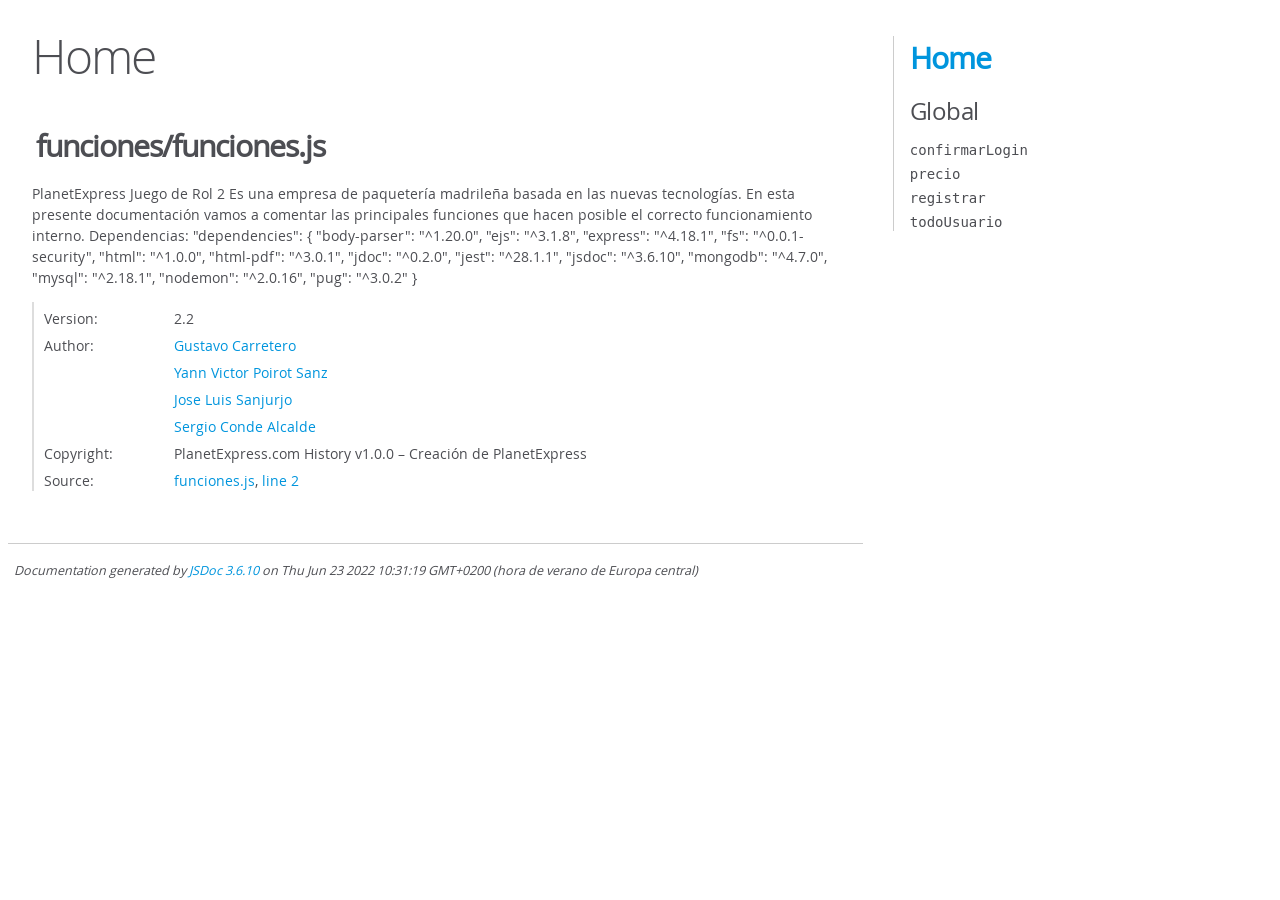
<file: juego_de_rol_2/docs/index.html>
<!DOCTYPE html>
<html lang="en">
<head>
    <meta charset="utf-8">
    <title>JSDoc: Home</title>

    <script src="scripts/prettify/prettify.js"> </script>
    <script src="scripts/prettify/lang-css.js"> </script>
    <!--[if lt IE 9]>
      <script src="//html5shiv.googlecode.com/svn/trunk/html5.js"></script>
    <![endif]-->
    <link type="text/css" rel="stylesheet" href="styles/prettify-tomorrow.css">
    <link type="text/css" rel="stylesheet" href="styles/jsdoc-default.css">
</head>

<body>

<div id="main">

    <h1 class="page-title">Home</h1>

    



    


    <h3> </h3>










    












<section>

<header>
    
        <h2>funciones/funciones.js</h2>
        
    
</header>

<article>
    <div class="container-overview">
    
        
            <div class="description">PlanetExpress Juego de Rol 2Es una empresa de paquetería madrileña basada en las nuevas tecnologías.En esta presente documentación vamos a comentar las principales funciones que hacen posible el correcto funcionamiento interno.
 Dependencias: "dependencies": {
    "body-parser": "^1.20.0",
    "ejs": "^3.1.8",
    "express": "^4.18.1",
    "fs": "^0.0.1-security",
    "html": "^1.0.0",
    "html-pdf": "^3.0.1",
    "jdoc": "^0.2.0",
    "jest": "^28.1.1",
    "jsdoc": "^3.6.10",
    "mongodb": "^4.7.0",
    "mysql": "^2.18.1",
    "nodemon": "^2.0.16",
    "pug": "^3.0.2"
  }</div>
        

        


<dl class="details">

    
    <dt class="tag-version">Version:</dt>
    <dd class="tag-version"><ul class="dummy"><li>2.2</li></ul></dd>
    

    

    

    

    

    

    

    

    
    <dt class="tag-author">Author:</dt>
    <dd class="tag-author">
        <ul>
            <li><a href="mailto:guscp84@gmail.com">Gustavo Carretero</a></li>
        
            <li><a href="mailto:yannpoirotsanz@gmail.com">Yann Victor Poirot Sanz</a></li>
        
            <li><a href="mailto:jurjomed@hotmail.com">Jose Luis Sanjurjo</a></li>
        
            <li><a href="mailto:02sergioconde@gmail.com">Sergio Conde Alcalde</a></li>
        </ul>
    </dd>
    

    
    <dt class="tag-copyright">Copyright:</dt>
    <dd class="tag-copyright"><ul class="dummy"><li>PlanetExpress.comHistoryv1.0.0 – Creación de PlanetExpress</li></ul></dd>
    

    

    

    
    <dt class="tag-source">Source:</dt>
    <dd class="tag-source"><ul class="dummy"><li>
        <a href="funciones.js.html">funciones.js</a>, <a href="funciones.js.html#line2">line 2</a>
    </li></ul></dd>
    

    

    

    
</dl>


        
    
    </div>

    

    

    

    

    

    

    

    

    

    
</article>

</section>




</div>

<nav>
    <h2><a href="index.html">Home</a></h2><h3>Global</h3><ul><li><a href="global.html#confirmarLogin">confirmarLogin</a></li><li><a href="global.html#precio">precio</a></li><li><a href="global.html#registrar">registrar</a></li><li><a href="global.html#todoUsuario">todoUsuario</a></li></ul>
</nav>

<br class="clear">

<footer>
    Documentation generated by <a href="https://github.com/jsdoc/jsdoc">JSDoc 3.6.10</a> on Thu Jun 23 2022 10:31:19 GMT+0200 (hora de verano de Europa central)
</footer>

<script> prettyPrint(); </script>
<script src="scripts/linenumber.js"> </script>
</body>
</html>
</file>
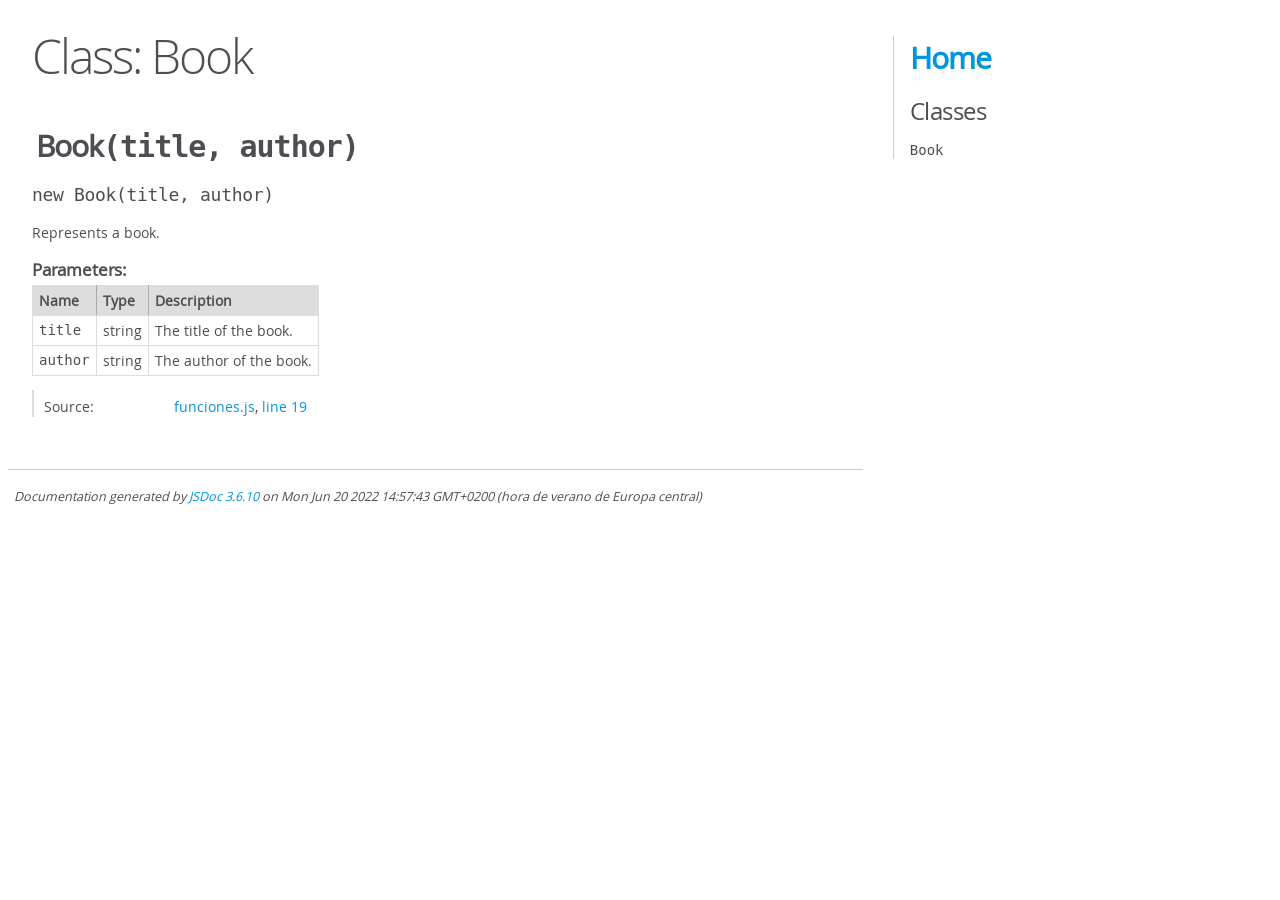
<file: juego_de_rol_2/docs/Book.html>
<!DOCTYPE html>
<html lang="en">
<head>
    <meta charset="utf-8">
    <title>JSDoc: Class: Book</title>

    <script src="scripts/prettify/prettify.js"> </script>
    <script src="scripts/prettify/lang-css.js"> </script>
    <!--[if lt IE 9]>
      <script src="//html5shiv.googlecode.com/svn/trunk/html5.js"></script>
    <![endif]-->
    <link type="text/css" rel="stylesheet" href="styles/prettify-tomorrow.css">
    <link type="text/css" rel="stylesheet" href="styles/jsdoc-default.css">
</head>

<body>

<div id="main">

    <h1 class="page-title">Class: Book</h1>

    




<section>

<header>
    
        <h2><span class="attribs"><span class="type-signature"></span></span>Book<span class="signature">(title, author)</span><span class="type-signature"></span></h2>
        
    
</header>

<article>
    <div class="container-overview">
    
        

    

    
    <h4 class="name" id="Book"><span class="type-signature"></span>new Book<span class="signature">(title, author)</span><span class="type-signature"></span></h4>
    

    



<div class="description">
    Represents a book.
</div>









    <h5>Parameters:</h5>
    

<table class="params">
    <thead>
    <tr>
        
        <th>Name</th>
        

        <th>Type</th>

        

        

        <th class="last">Description</th>
    </tr>
    </thead>

    <tbody>
    

        <tr>
            
                <td class="name"><code>title</code></td>
            

            <td class="type">
            
                
<span class="param-type">string</span>


            
            </td>

            

            

            <td class="description last">The title of the book.</td>
        </tr>

    

        <tr>
            
                <td class="name"><code>author</code></td>
            

            <td class="type">
            
                
<span class="param-type">string</span>


            
            </td>

            

            

            <td class="description last">The author of the book.</td>
        </tr>

    
    </tbody>
</table>






<dl class="details">

    

    

    

    

    

    

    

    

    

    

    

    

    
    <dt class="tag-source">Source:</dt>
    <dd class="tag-source"><ul class="dummy"><li>
        <a href="funciones.js.html">funciones.js</a>, <a href="funciones.js.html#line19">line 19</a>
    </li></ul></dd>
    

    

    

    
</dl>




















    
    </div>

    

    

    

    

    

    

    

    

    

    
</article>

</section>




</div>

<nav>
    <h2><a href="index.html">Home</a></h2><h3>Classes</h3><ul><li><a href="Book.html">Book</a></li></ul>
</nav>

<br class="clear">

<footer>
    Documentation generated by <a href="https://github.com/jsdoc/jsdoc">JSDoc 3.6.10</a> on Mon Jun 20 2022 14:57:43 GMT+0200 (hora de verano de Europa central)
</footer>

<script> prettyPrint(); </script>
<script src="scripts/linenumber.js"> </script>
</body>
</html>
</file>
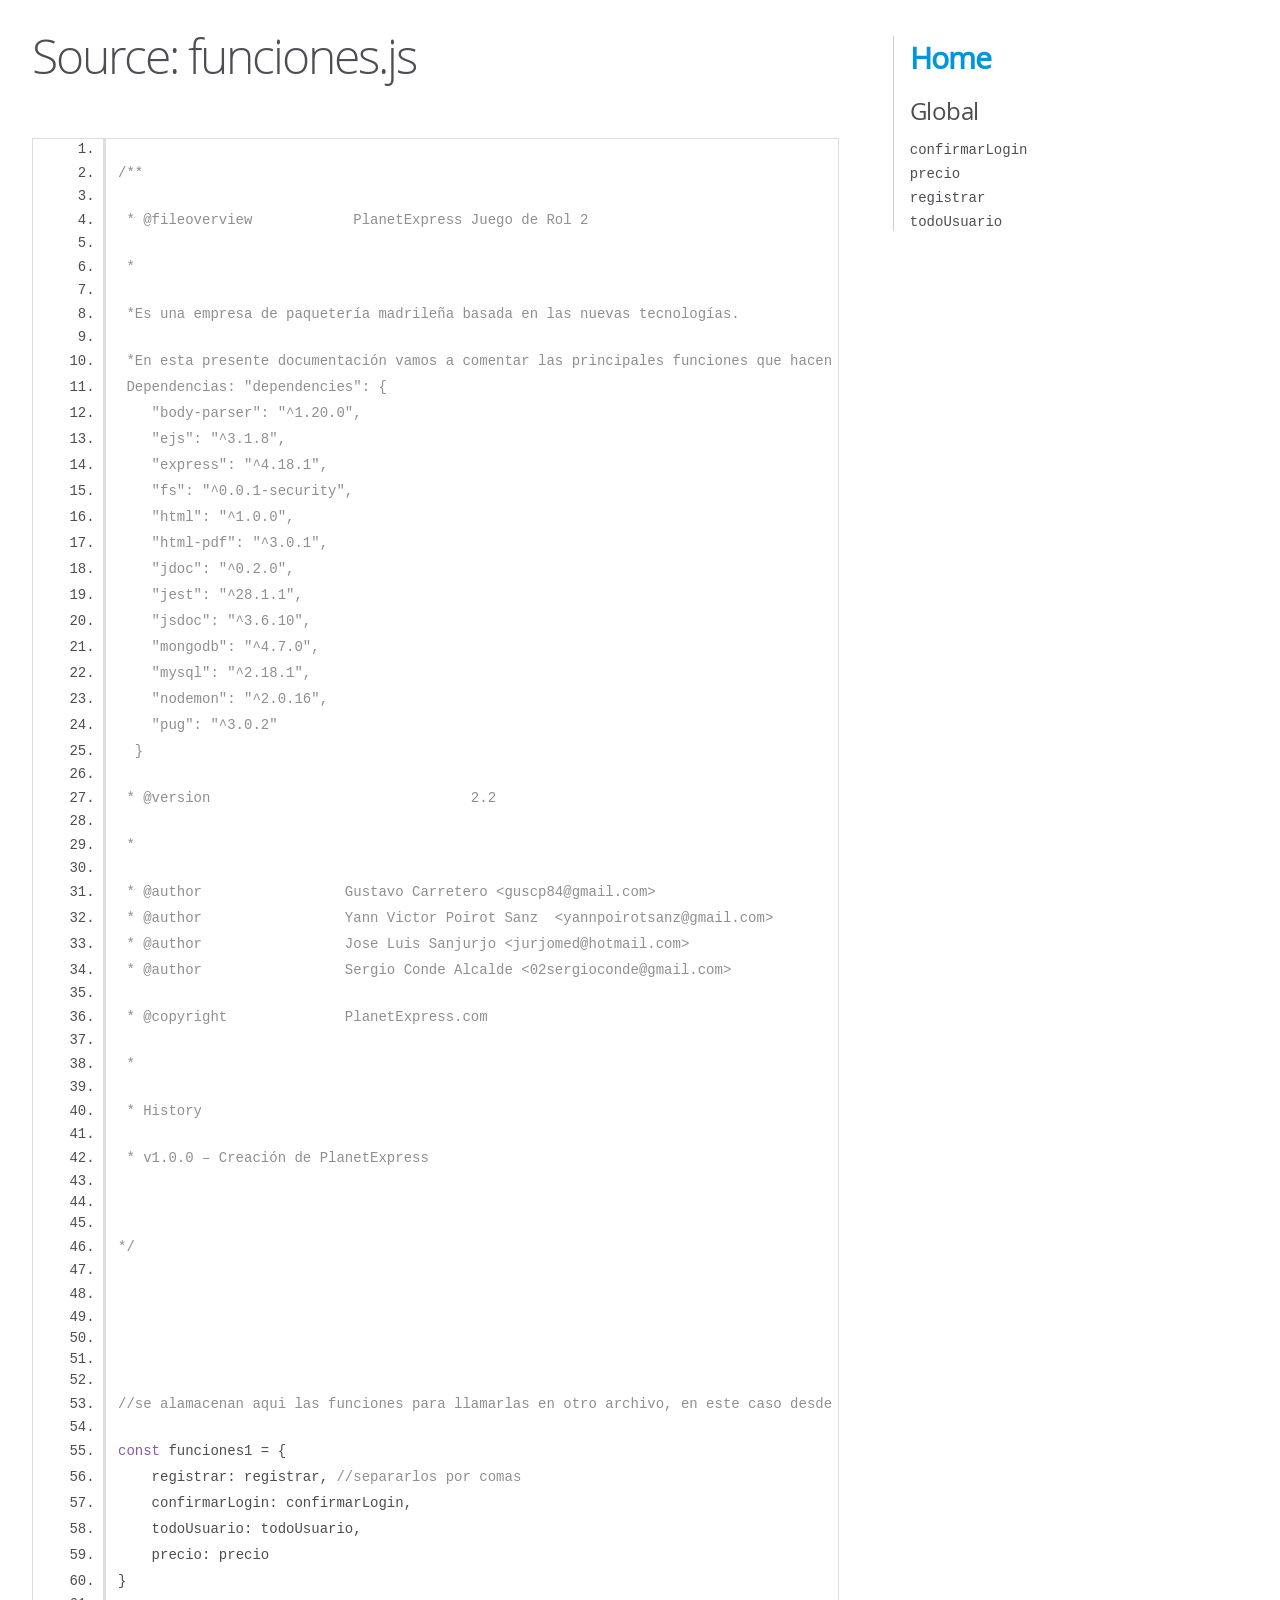
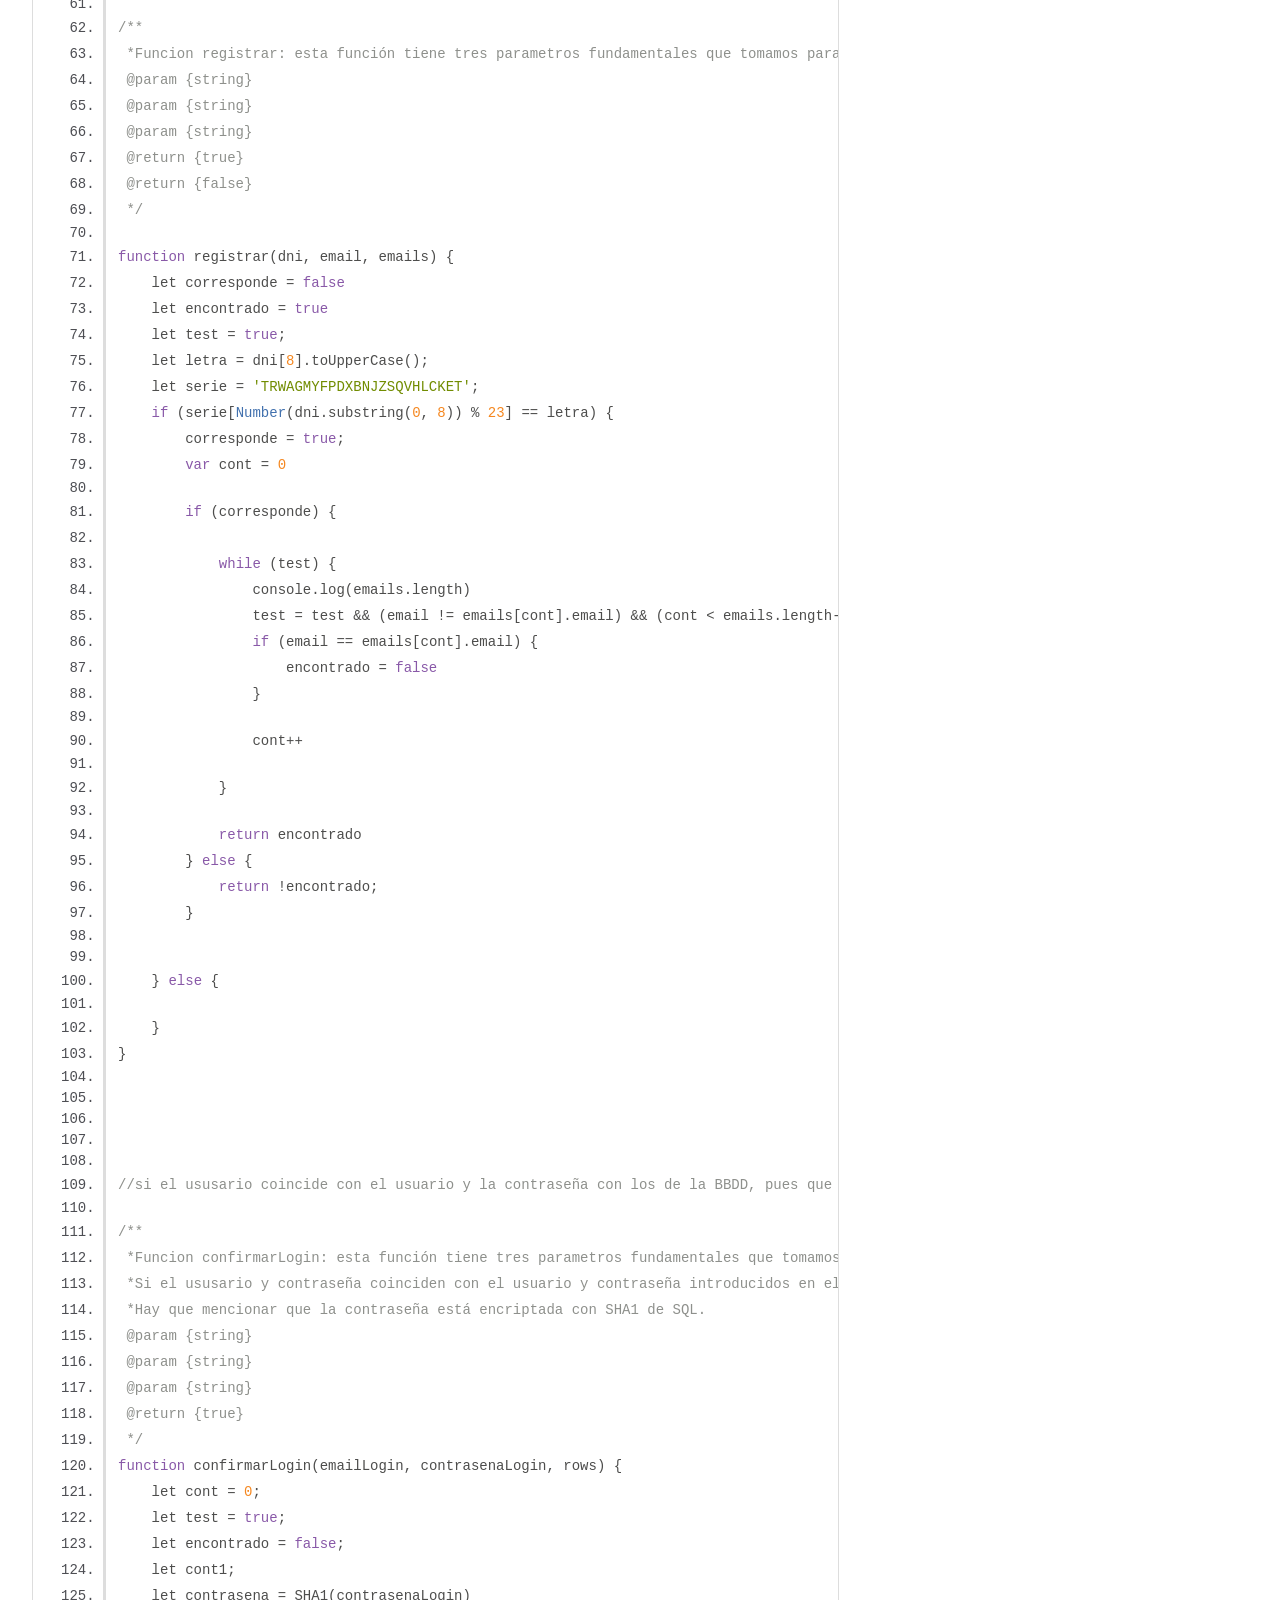
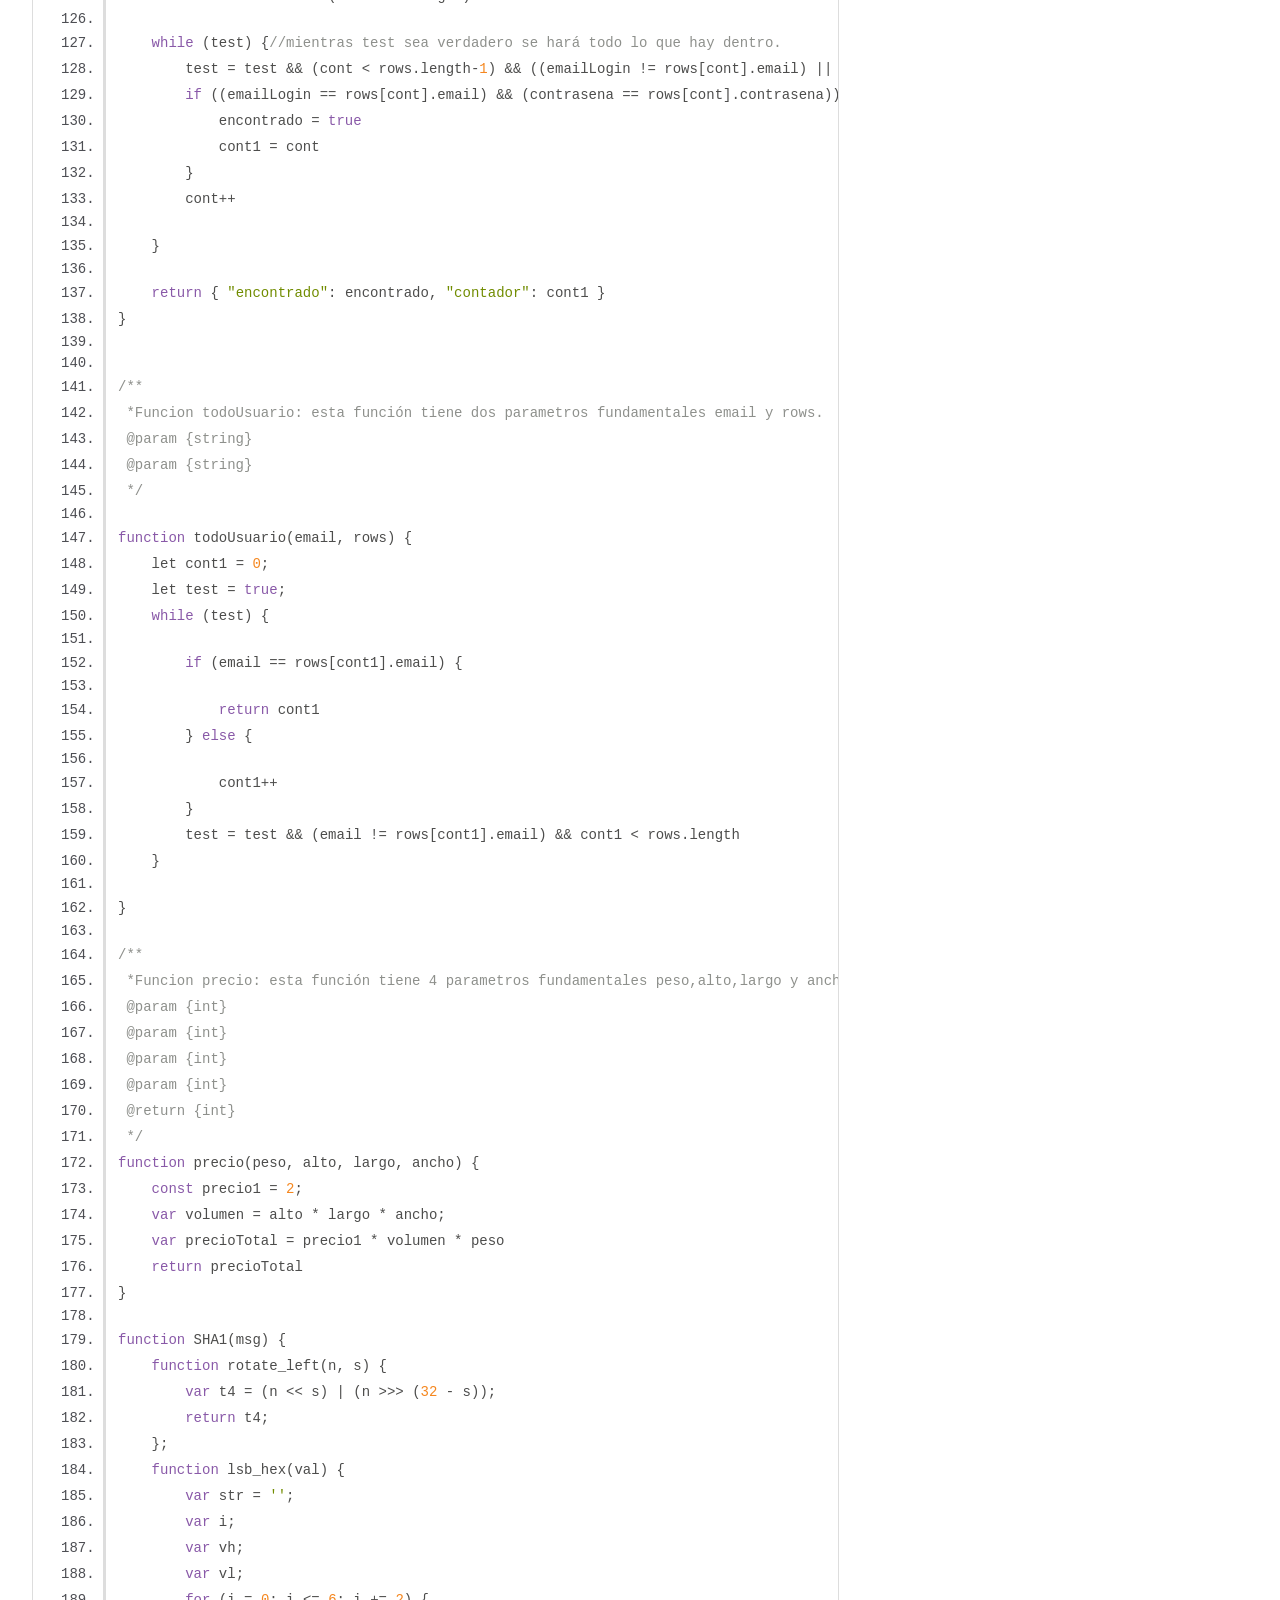
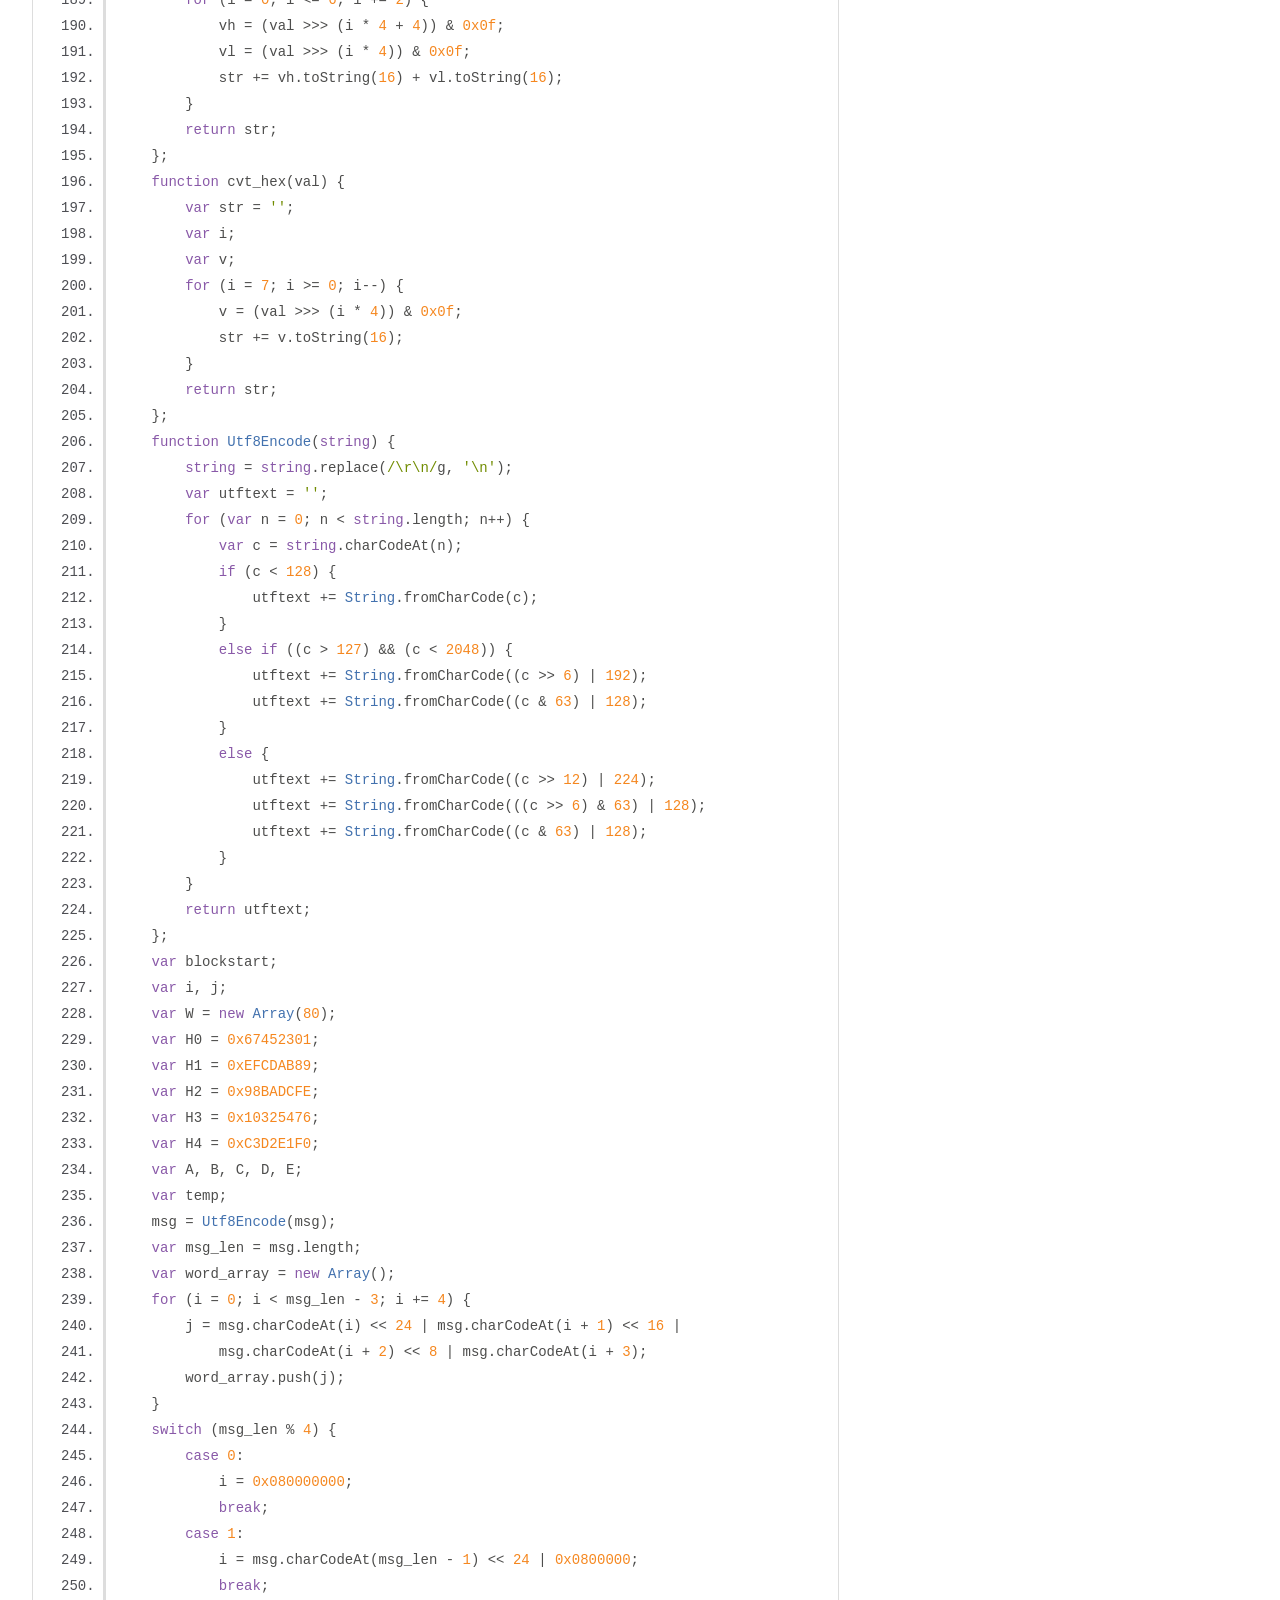
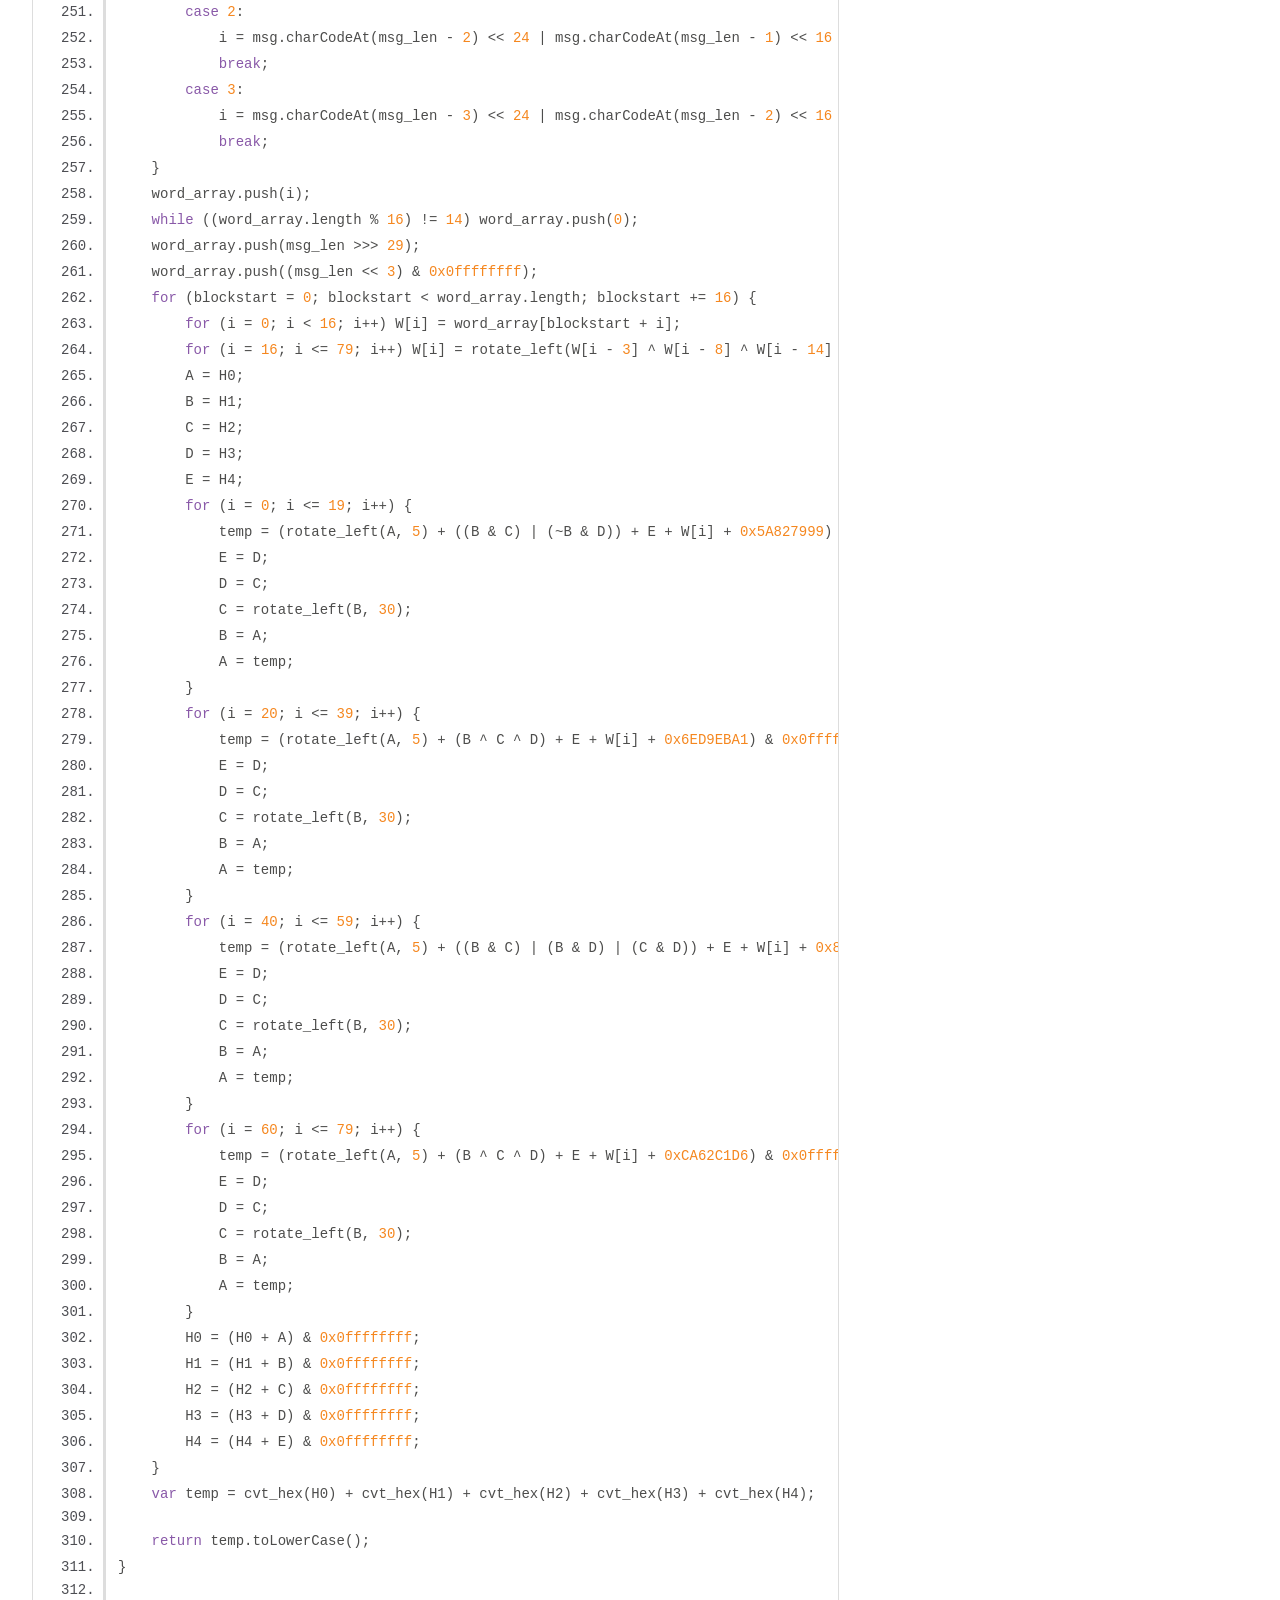
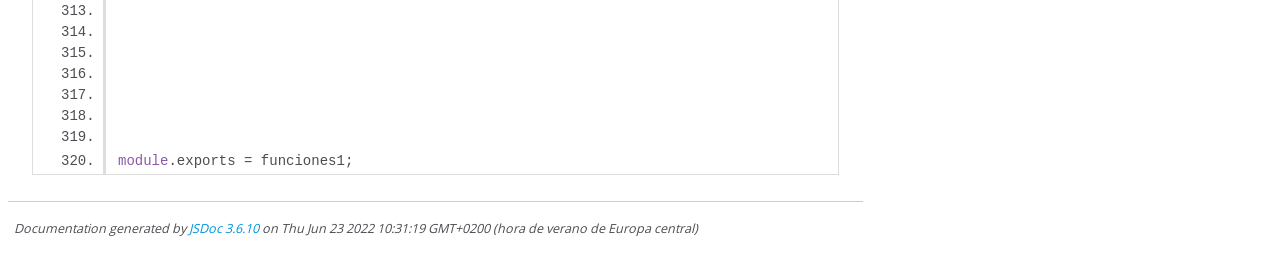
<file: juego_de_rol_2/docs/funciones.js.html>
<!DOCTYPE html>
<html lang="en">
<head>
    <meta charset="utf-8">
    <title>JSDoc: Source: funciones.js</title>

    <script src="scripts/prettify/prettify.js"> </script>
    <script src="scripts/prettify/lang-css.js"> </script>
    <!--[if lt IE 9]>
      <script src="//html5shiv.googlecode.com/svn/trunk/html5.js"></script>
    <![endif]-->
    <link type="text/css" rel="stylesheet" href="styles/prettify-tomorrow.css">
    <link type="text/css" rel="stylesheet" href="styles/jsdoc-default.css">
</head>

<body>

<div id="main">

    <h1 class="page-title">Source: funciones.js</h1>

    



    
    <section>
        <article>
            <pre class="prettyprint source linenums"><code>
/**

 * @fileoverview            PlanetExpress Juego de Rol 2

 * 

 *Es una empresa de paquetería madrileña basada en las nuevas tecnologías.

 *En esta presente documentación vamos a comentar las principales funciones que hacen posible el correcto funcionamiento interno.
 Dependencias: "dependencies": {
    "body-parser": "^1.20.0",
    "ejs": "^3.1.8",
    "express": "^4.18.1",
    "fs": "^0.0.1-security",
    "html": "^1.0.0",
    "html-pdf": "^3.0.1",
    "jdoc": "^0.2.0",
    "jest": "^28.1.1",
    "jsdoc": "^3.6.10",
    "mongodb": "^4.7.0",
    "mysql": "^2.18.1",
    "nodemon": "^2.0.16",
    "pug": "^3.0.2"
  }

 * @version                               2.2

 *

 * @author                 Gustavo Carretero &lt;guscp84@gmail.com>
 * @author                 Yann Victor Poirot Sanz  &lt;yannpoirotsanz@gmail.com>
 * @author                 Jose Luis Sanjurjo &lt;jurjomed@hotmail.com>
 * @author                 Sergio Conde Alcalde &lt;02sergioconde@gmail.com>

 * @copyright              PlanetExpress.com

 *

 * History

 * v1.0.0 – Creación de PlanetExpress



*/

 




//se alamacenan aqui las funciones para llamarlas en otro archivo, en este caso desde SERVER.JS

const funciones1 = {
    registrar: registrar, //separarlos por comas
    confirmarLogin: confirmarLogin,
    todoUsuario: todoUsuario,
    precio: precio
}

/**
 *Funcion registrar: esta función tiene tres parametros fundamentales que tomamos para validar pero tambien hemos metido una comprobación de DNI real para que un usuario con un unico DNI pueda tener varias cuentas, como es el caso del CIF y las empresas.  
 @param {string}
 @param {string}
 @param {string}
 @return {true}
 @return {false}
 */

function registrar(dni, email, emails) {
    let corresponde = false
    let encontrado = true
    let test = true;
    let letra = dni[8].toUpperCase();
    let serie = 'TRWAGMYFPDXBNJZSQVHLCKET';
    if (serie[Number(dni.substring(0, 8)) % 23] == letra) {
        corresponde = true;
        var cont = 0

        if (corresponde) {
            
            while (test) {
                console.log(emails.length)
                test = test &amp;&amp; (email != emails[cont].email) &amp;&amp; (cont &lt; emails.length-1)
                if (email == emails[cont].email) {
                    encontrado = false
                }

                cont++

            }

            return encontrado
        } else {
            return !encontrado;
        }


    } else {

    }
}





//si el ususario coincide con el usuario y la contraseña con los de la BBDD, pues que entre.

/**
 *Funcion confirmarLogin: esta función tiene tres parametros fundamentales que tomamos paraconfirmar el login y son:  emailLogin, contrasenaLogin y rows.  
 *Si el ususario y contraseña coinciden con el usuario y contraseña introducidos en el input, el ususario tiene acceso al espacio personal y demás.
 *Hay que mencionar que la contraseña está encriptada con SHA1 de SQL.
 @param {string}
 @param {string}
 @param {string}
 @return {true}
 */
function confirmarLogin(emailLogin, contrasenaLogin, rows) {
    let cont = 0;
    let test = true;
    let encontrado = false;
    let cont1;
    let contrasena = SHA1(contrasenaLogin)

    while (test) {//mientras test sea verdadero se hará todo lo que hay dentro.
        test = test &amp;&amp; (cont &lt; rows.length-1) &amp;&amp; ((emailLogin != rows[cont].email) || (contrasena != rows[cont].contrasena))
        if ((emailLogin == rows[cont].email) &amp;&amp; (contrasena == rows[cont].contrasena)) {
            encontrado = true
            cont1 = cont
        }
        cont++

    }

    return { "encontrado": encontrado, "contador": cont1 }
}


/**
 *Funcion todoUsuario: esta función tiene dos parametros fundamentales email y rows.  
 @param {string}
 @param {string}
 */

function todoUsuario(email, rows) {
    let cont1 = 0;
    let test = true;
    while (test) {

        if (email == rows[cont1].email) {

            return cont1
        } else {

            cont1++
        }
        test = test &amp;&amp; (email != rows[cont1].email) &amp;&amp; cont1 &lt; rows.length
    }

}

/**
 *Funcion precio: esta función tiene 4 parametros fundamentales peso,alto,largo y ancho.  Sirve para calcular el coste de cada paquete que se realiza.
 @param {int}
 @param {int}
 @param {int}
 @param {int}
 @return {int}
 */
function precio(peso, alto, largo, ancho) {
    const precio1 = 2;
    var volumen = alto * largo * ancho;
    var precioTotal = precio1 * volumen * peso
    return precioTotal
}

function SHA1(msg) {
    function rotate_left(n, s) {
        var t4 = (n &lt;&lt; s) | (n >>> (32 - s));
        return t4;
    };
    function lsb_hex(val) {
        var str = '';
        var i;
        var vh;
        var vl;
        for (i = 0; i &lt;= 6; i += 2) {
            vh = (val >>> (i * 4 + 4)) &amp; 0x0f;
            vl = (val >>> (i * 4)) &amp; 0x0f;
            str += vh.toString(16) + vl.toString(16);
        }
        return str;
    };
    function cvt_hex(val) {
        var str = '';
        var i;
        var v;
        for (i = 7; i >= 0; i--) {
            v = (val >>> (i * 4)) &amp; 0x0f;
            str += v.toString(16);
        }
        return str;
    };
    function Utf8Encode(string) {
        string = string.replace(/\r\n/g, '\n');
        var utftext = '';
        for (var n = 0; n &lt; string.length; n++) {
            var c = string.charCodeAt(n);
            if (c &lt; 128) {
                utftext += String.fromCharCode(c);
            }
            else if ((c > 127) &amp;&amp; (c &lt; 2048)) {
                utftext += String.fromCharCode((c >> 6) | 192);
                utftext += String.fromCharCode((c &amp; 63) | 128);
            }
            else {
                utftext += String.fromCharCode((c >> 12) | 224);
                utftext += String.fromCharCode(((c >> 6) &amp; 63) | 128);
                utftext += String.fromCharCode((c &amp; 63) | 128);
            }
        }
        return utftext;
    };
    var blockstart;
    var i, j;
    var W = new Array(80);
    var H0 = 0x67452301;
    var H1 = 0xEFCDAB89;
    var H2 = 0x98BADCFE;
    var H3 = 0x10325476;
    var H4 = 0xC3D2E1F0;
    var A, B, C, D, E;
    var temp;
    msg = Utf8Encode(msg);
    var msg_len = msg.length;
    var word_array = new Array();
    for (i = 0; i &lt; msg_len - 3; i += 4) {
        j = msg.charCodeAt(i) &lt;&lt; 24 | msg.charCodeAt(i + 1) &lt;&lt; 16 |
            msg.charCodeAt(i + 2) &lt;&lt; 8 | msg.charCodeAt(i + 3);
        word_array.push(j);
    }
    switch (msg_len % 4) {
        case 0:
            i = 0x080000000;
            break;
        case 1:
            i = msg.charCodeAt(msg_len - 1) &lt;&lt; 24 | 0x0800000;
            break;
        case 2:
            i = msg.charCodeAt(msg_len - 2) &lt;&lt; 24 | msg.charCodeAt(msg_len - 1) &lt;&lt; 16 | 0x08000;
            break;
        case 3:
            i = msg.charCodeAt(msg_len - 3) &lt;&lt; 24 | msg.charCodeAt(msg_len - 2) &lt;&lt; 16 | msg.charCodeAt(msg_len - 1) &lt;&lt; 8 | 0x80;
            break;
    }
    word_array.push(i);
    while ((word_array.length % 16) != 14) word_array.push(0);
    word_array.push(msg_len >>> 29);
    word_array.push((msg_len &lt;&lt; 3) &amp; 0x0ffffffff);
    for (blockstart = 0; blockstart &lt; word_array.length; blockstart += 16) {
        for (i = 0; i &lt; 16; i++) W[i] = word_array[blockstart + i];
        for (i = 16; i &lt;= 79; i++) W[i] = rotate_left(W[i - 3] ^ W[i - 8] ^ W[i - 14] ^ W[i - 16], 1);
        A = H0;
        B = H1;
        C = H2;
        D = H3;
        E = H4;
        for (i = 0; i &lt;= 19; i++) {
            temp = (rotate_left(A, 5) + ((B &amp; C) | (~B &amp; D)) + E + W[i] + 0x5A827999) &amp; 0x0ffffffff;
            E = D;
            D = C;
            C = rotate_left(B, 30);
            B = A;
            A = temp;
        }
        for (i = 20; i &lt;= 39; i++) {
            temp = (rotate_left(A, 5) + (B ^ C ^ D) + E + W[i] + 0x6ED9EBA1) &amp; 0x0ffffffff;
            E = D;
            D = C;
            C = rotate_left(B, 30);
            B = A;
            A = temp;
        }
        for (i = 40; i &lt;= 59; i++) {
            temp = (rotate_left(A, 5) + ((B &amp; C) | (B &amp; D) | (C &amp; D)) + E + W[i] + 0x8F1BBCDC) &amp; 0x0ffffffff;
            E = D;
            D = C;
            C = rotate_left(B, 30);
            B = A;
            A = temp;
        }
        for (i = 60; i &lt;= 79; i++) {
            temp = (rotate_left(A, 5) + (B ^ C ^ D) + E + W[i] + 0xCA62C1D6) &amp; 0x0ffffffff;
            E = D;
            D = C;
            C = rotate_left(B, 30);
            B = A;
            A = temp;
        }
        H0 = (H0 + A) &amp; 0x0ffffffff;
        H1 = (H1 + B) &amp; 0x0ffffffff;
        H2 = (H2 + C) &amp; 0x0ffffffff;
        H3 = (H3 + D) &amp; 0x0ffffffff;
        H4 = (H4 + E) &amp; 0x0ffffffff;
    }
    var temp = cvt_hex(H0) + cvt_hex(H1) + cvt_hex(H2) + cvt_hex(H3) + cvt_hex(H4);

    return temp.toLowerCase();
}








module.exports = funciones1;
</code></pre>
        </article>
    </section>




</div>

<nav>
    <h2><a href="index.html">Home</a></h2><h3>Global</h3><ul><li><a href="global.html#confirmarLogin">confirmarLogin</a></li><li><a href="global.html#precio">precio</a></li><li><a href="global.html#registrar">registrar</a></li><li><a href="global.html#todoUsuario">todoUsuario</a></li></ul>
</nav>

<br class="clear">

<footer>
    Documentation generated by <a href="https://github.com/jsdoc/jsdoc">JSDoc 3.6.10</a> on Thu Jun 23 2022 10:31:19 GMT+0200 (hora de verano de Europa central)
</footer>

<script> prettyPrint(); </script>
<script src="scripts/linenumber.js"> </script>
</body>
</html>
</file>
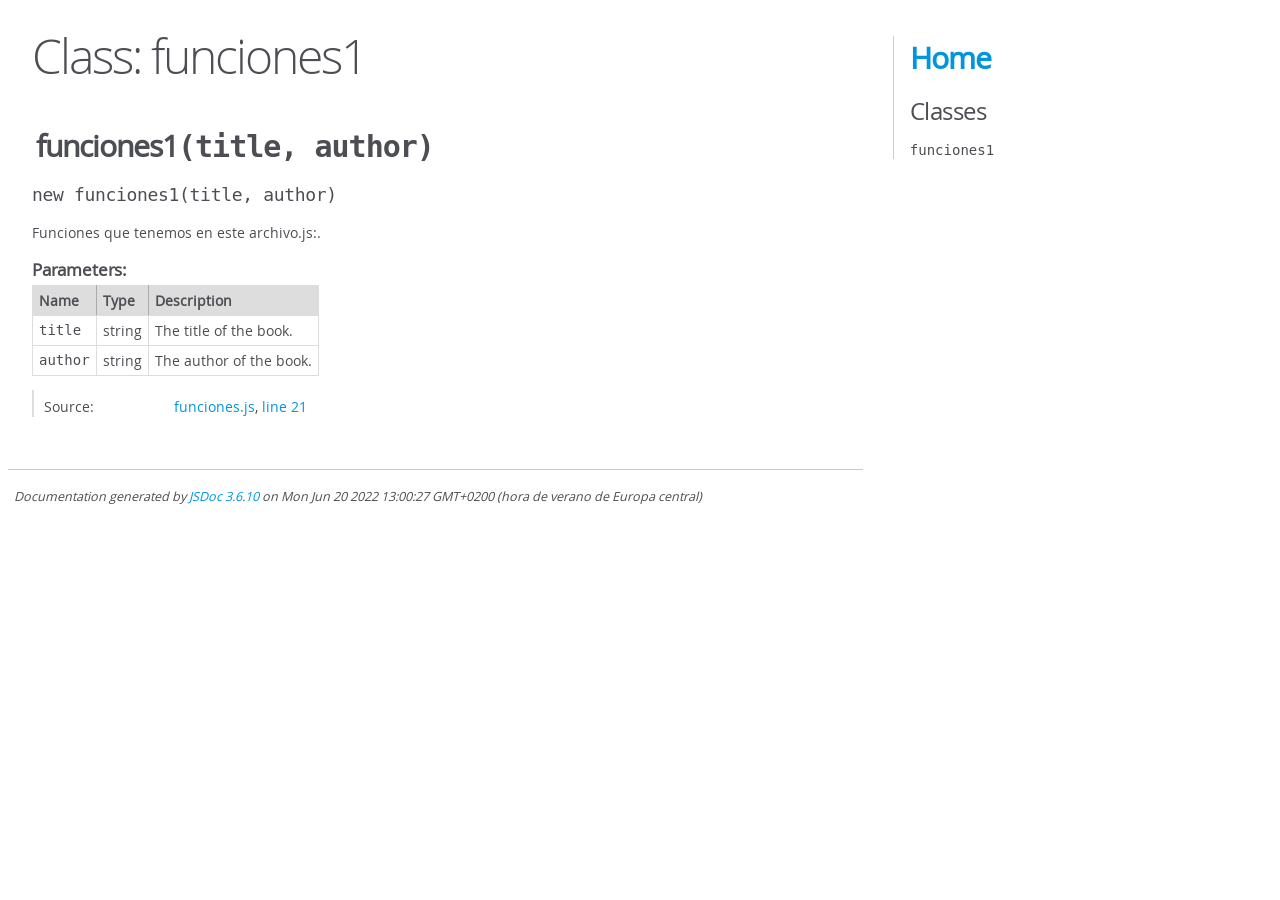
<file: juego_de_rol_2/docs/funciones1.html>
<!DOCTYPE html>
<html lang="en">
<head>
    <meta charset="utf-8">
    <title>JSDoc: Class: funciones1</title>

    <script src="scripts/prettify/prettify.js"> </script>
    <script src="scripts/prettify/lang-css.js"> </script>
    <!--[if lt IE 9]>
      <script src="//html5shiv.googlecode.com/svn/trunk/html5.js"></script>
    <![endif]-->
    <link type="text/css" rel="stylesheet" href="styles/prettify-tomorrow.css">
    <link type="text/css" rel="stylesheet" href="styles/jsdoc-default.css">
</head>

<body>

<div id="main">

    <h1 class="page-title">Class: funciones1</h1>

    




<section>

<header>
    
        <h2><span class="attribs"><span class="type-signature"></span></span>funciones1<span class="signature">(title, author)</span><span class="type-signature"></span></h2>
        
    
</header>

<article>
    <div class="container-overview">
    
        

    

    
    <h4 class="name" id="funciones1"><span class="type-signature"></span>new funciones1<span class="signature">(title, author)</span><span class="type-signature"></span></h4>
    

    



<div class="description">
    Funciones que tenemos en este archivo.js:.
</div>









    <h5>Parameters:</h5>
    

<table class="params">
    <thead>
    <tr>
        
        <th>Name</th>
        

        <th>Type</th>

        

        

        <th class="last">Description</th>
    </tr>
    </thead>

    <tbody>
    

        <tr>
            
                <td class="name"><code>title</code></td>
            

            <td class="type">
            
                
<span class="param-type">string</span>


            
            </td>

            

            

            <td class="description last">The title of the book.</td>
        </tr>

    

        <tr>
            
                <td class="name"><code>author</code></td>
            

            <td class="type">
            
                
<span class="param-type">string</span>


            
            </td>

            

            

            <td class="description last">The author of the book.</td>
        </tr>

    
    </tbody>
</table>






<dl class="details">

    

    

    

    

    

    

    

    

    

    

    

    

    
    <dt class="tag-source">Source:</dt>
    <dd class="tag-source"><ul class="dummy"><li>
        <a href="funciones.js.html">funciones.js</a>, <a href="funciones.js.html#line21">line 21</a>
    </li></ul></dd>
    

    

    

    
</dl>




















    
    </div>

    

    

    

    

    

    

    

    

    

    
</article>

</section>




</div>

<nav>
    <h2><a href="index.html">Home</a></h2><h3>Classes</h3><ul><li><a href="funciones1.html">funciones1</a></li></ul>
</nav>

<br class="clear">

<footer>
    Documentation generated by <a href="https://github.com/jsdoc/jsdoc">JSDoc 3.6.10</a> on Mon Jun 20 2022 13:00:27 GMT+0200 (hora de verano de Europa central)
</footer>

<script> prettyPrint(); </script>
<script src="scripts/linenumber.js"> </script>
</body>
</html>
</file>
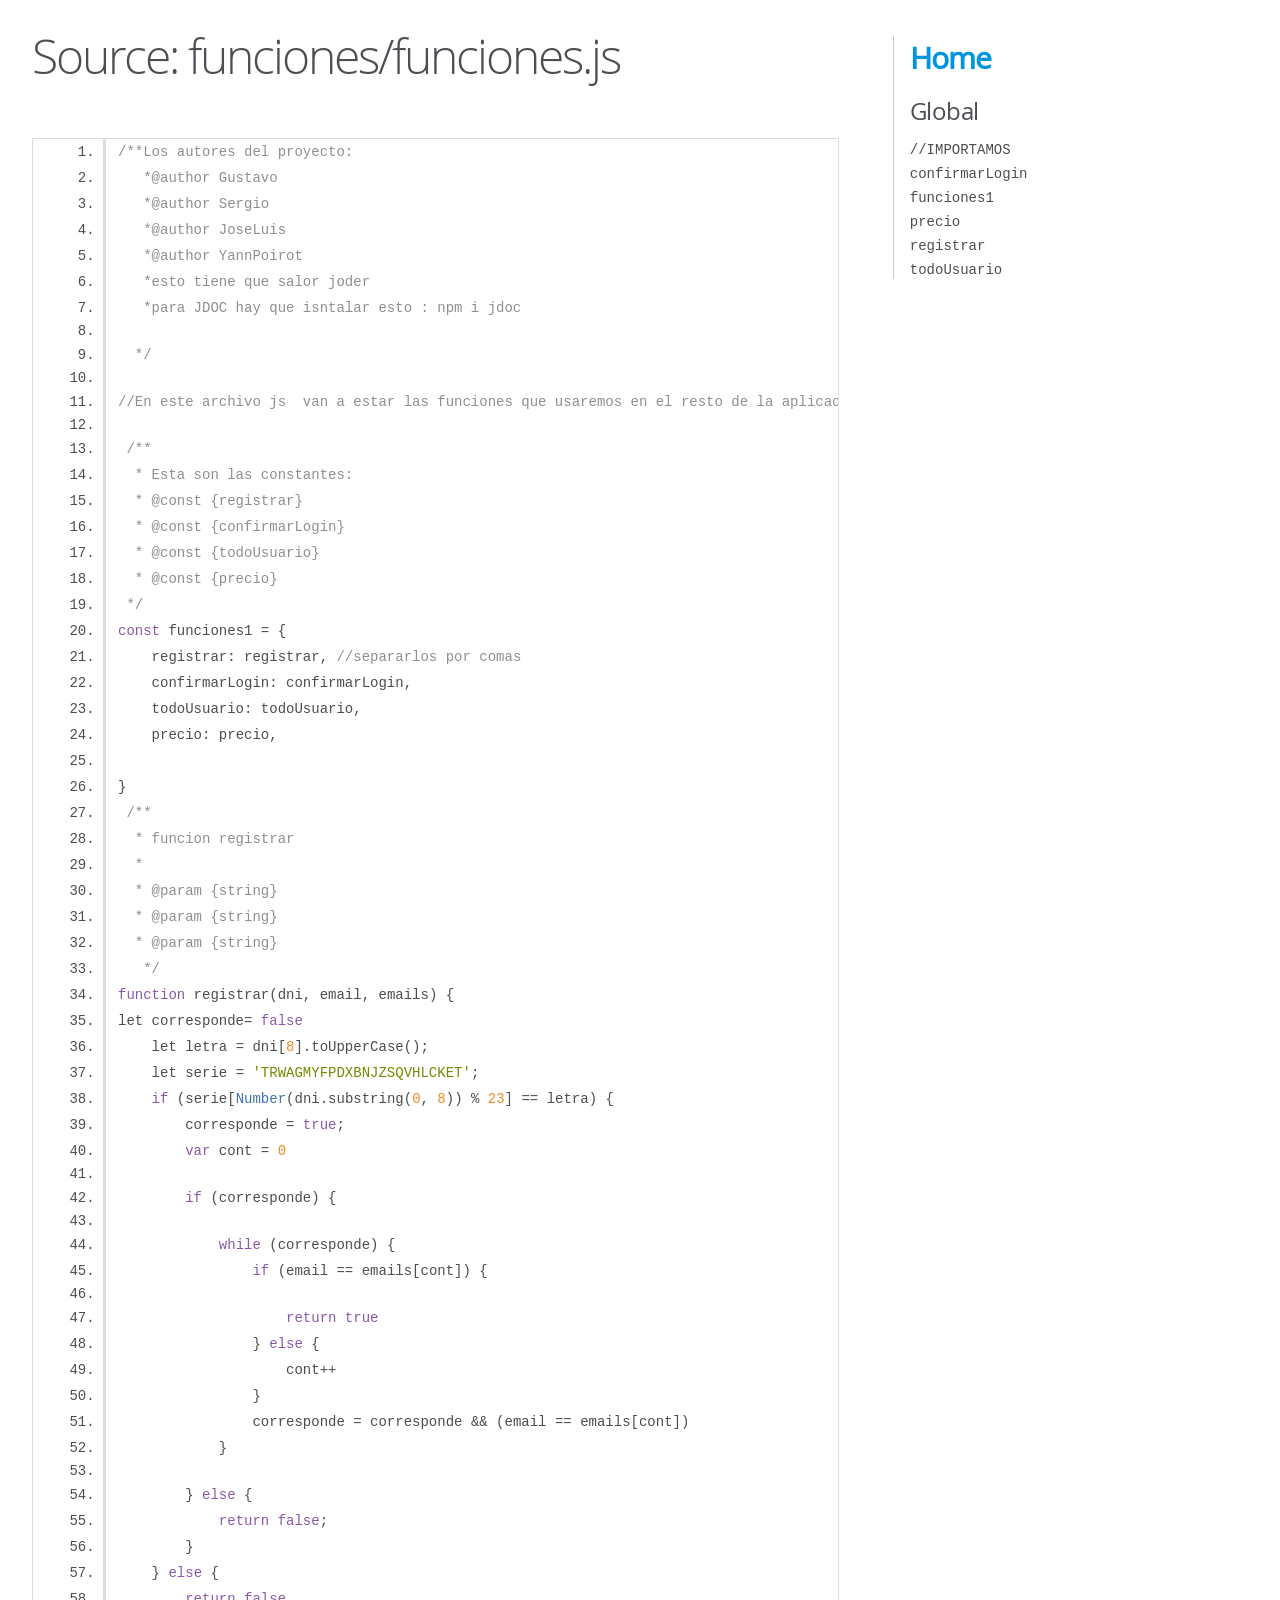
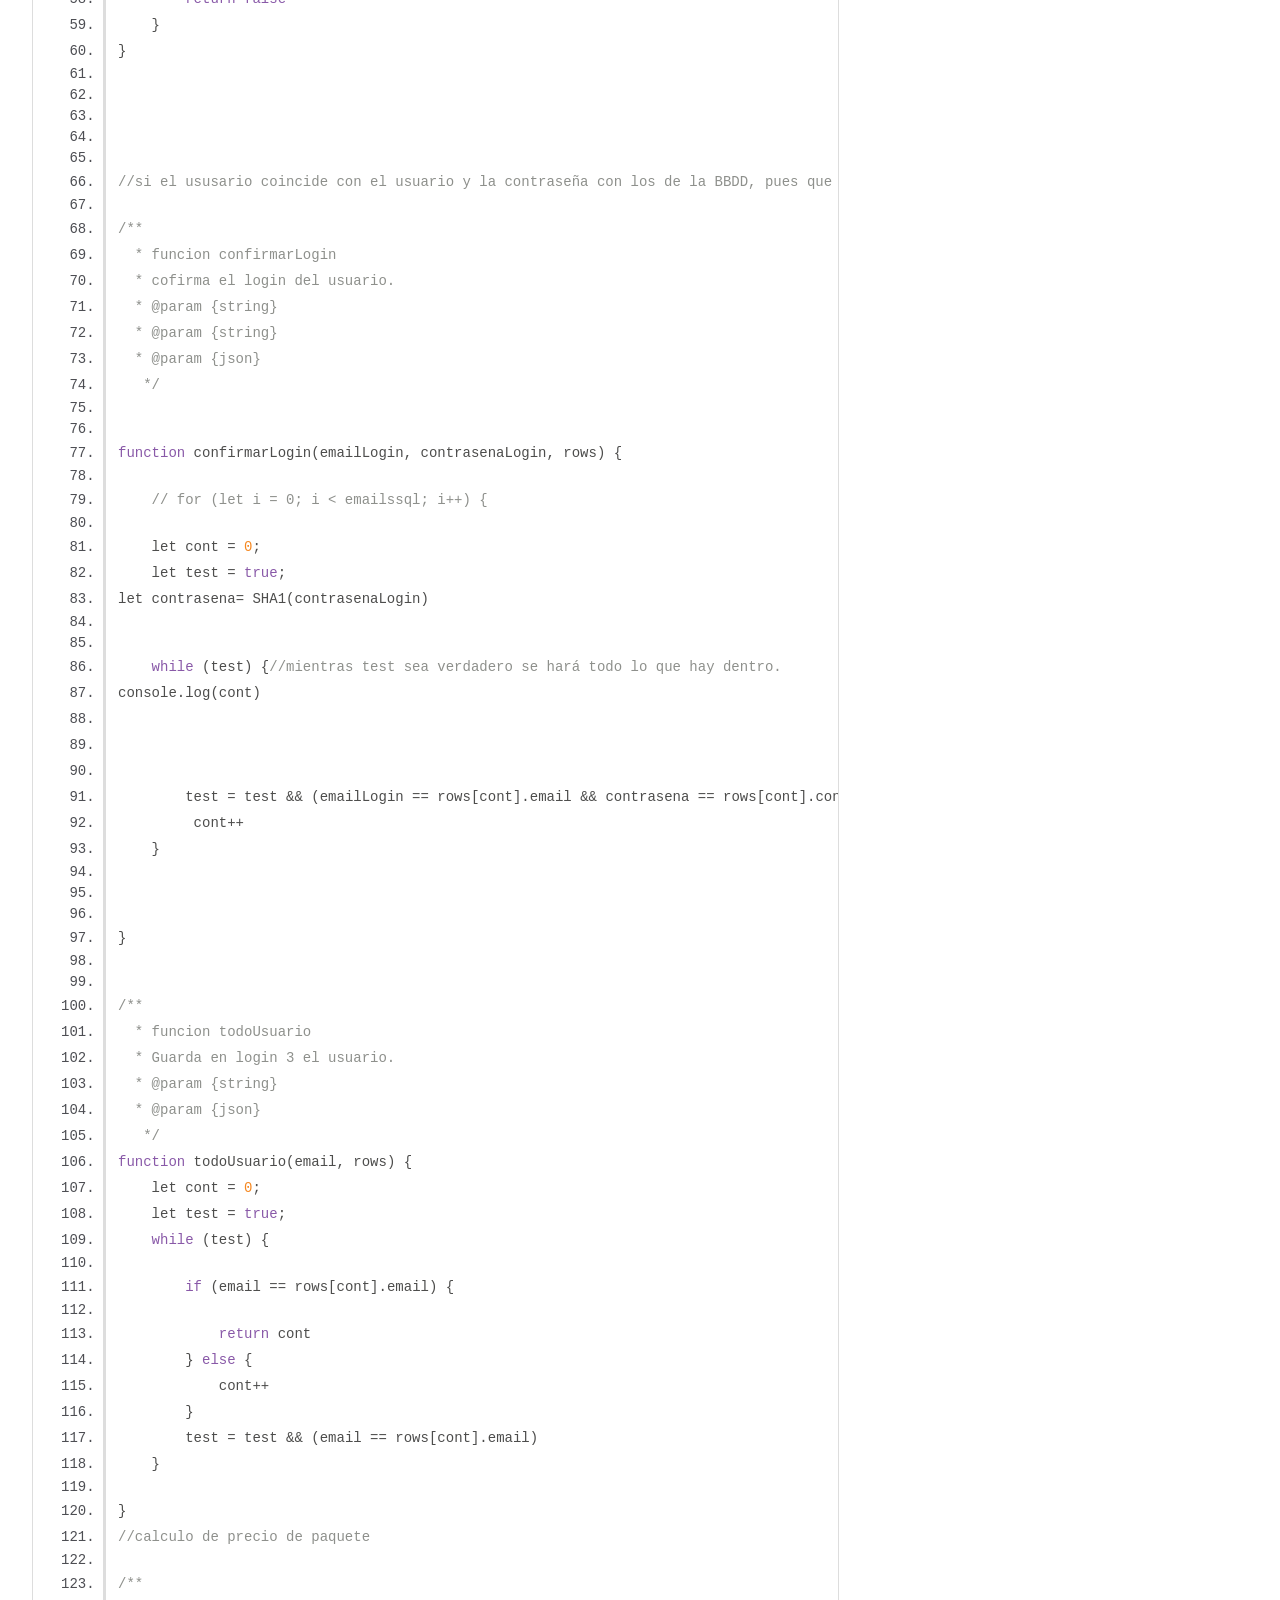
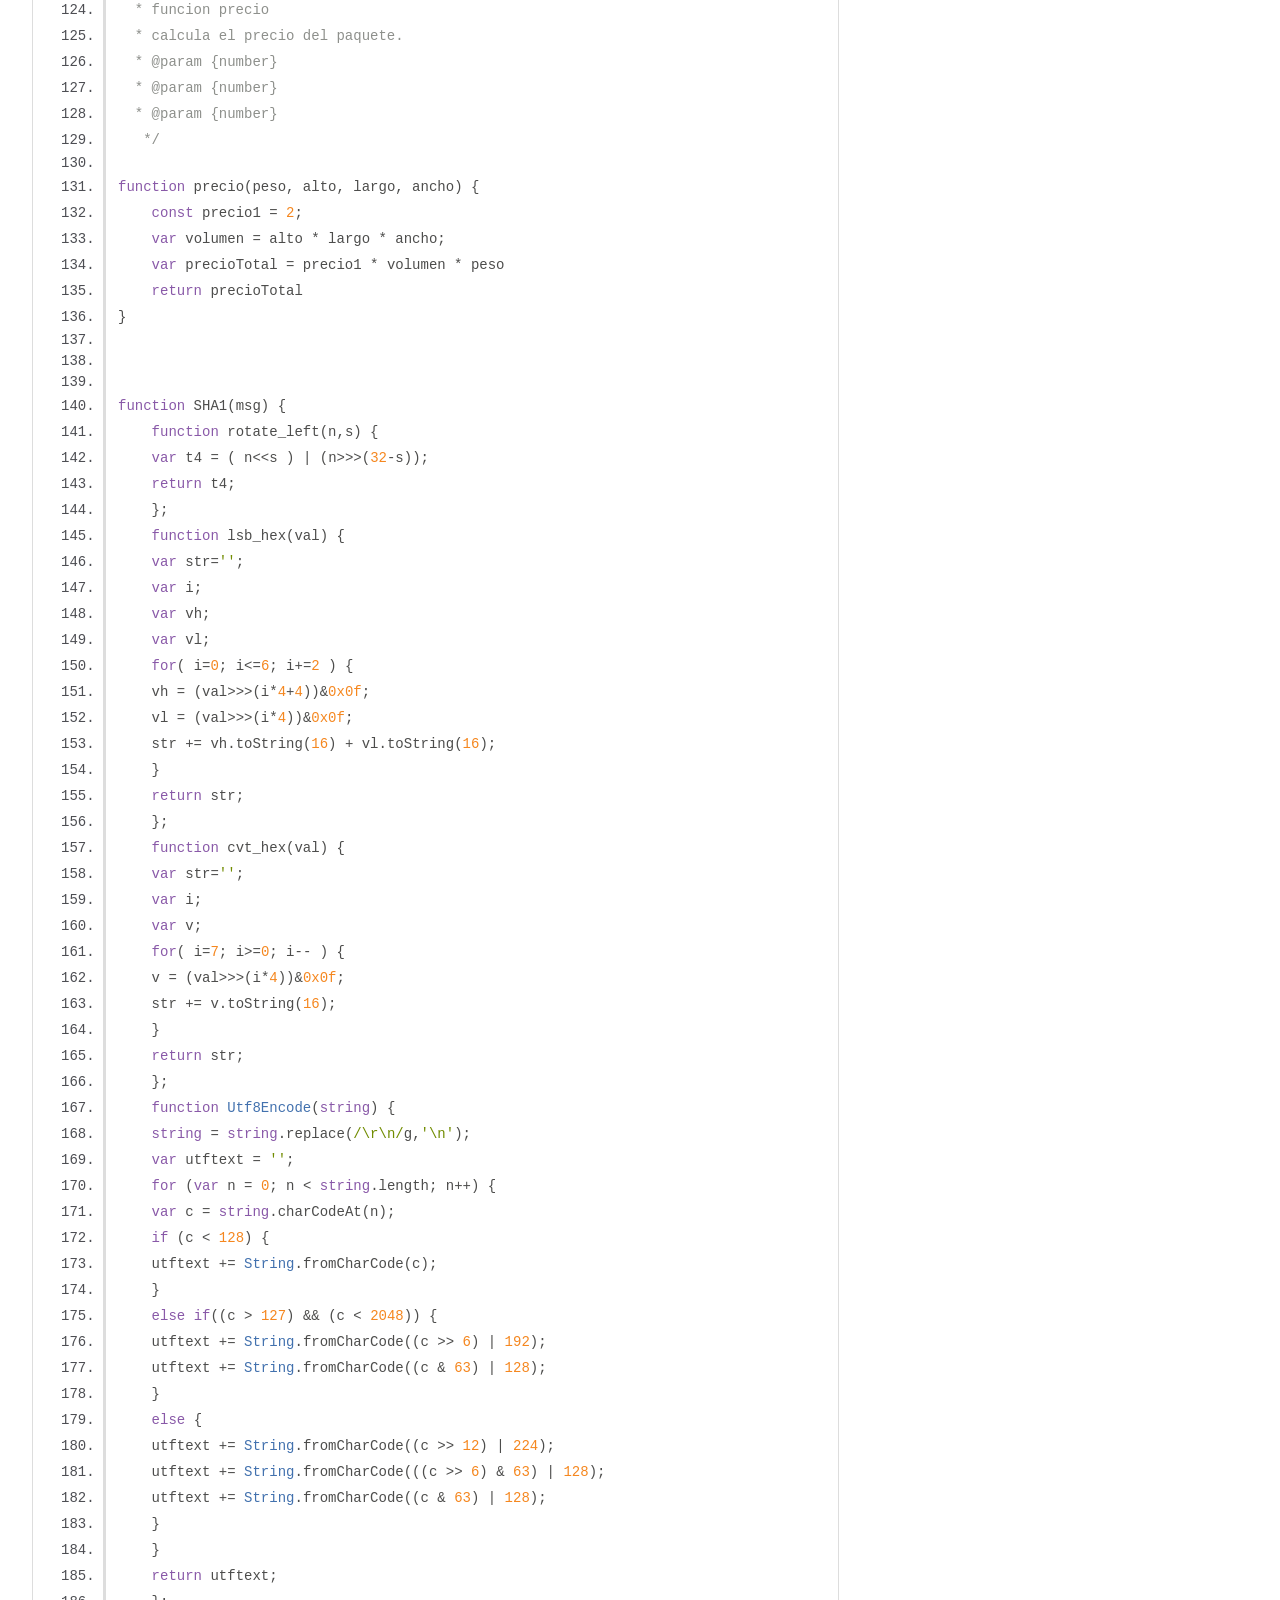
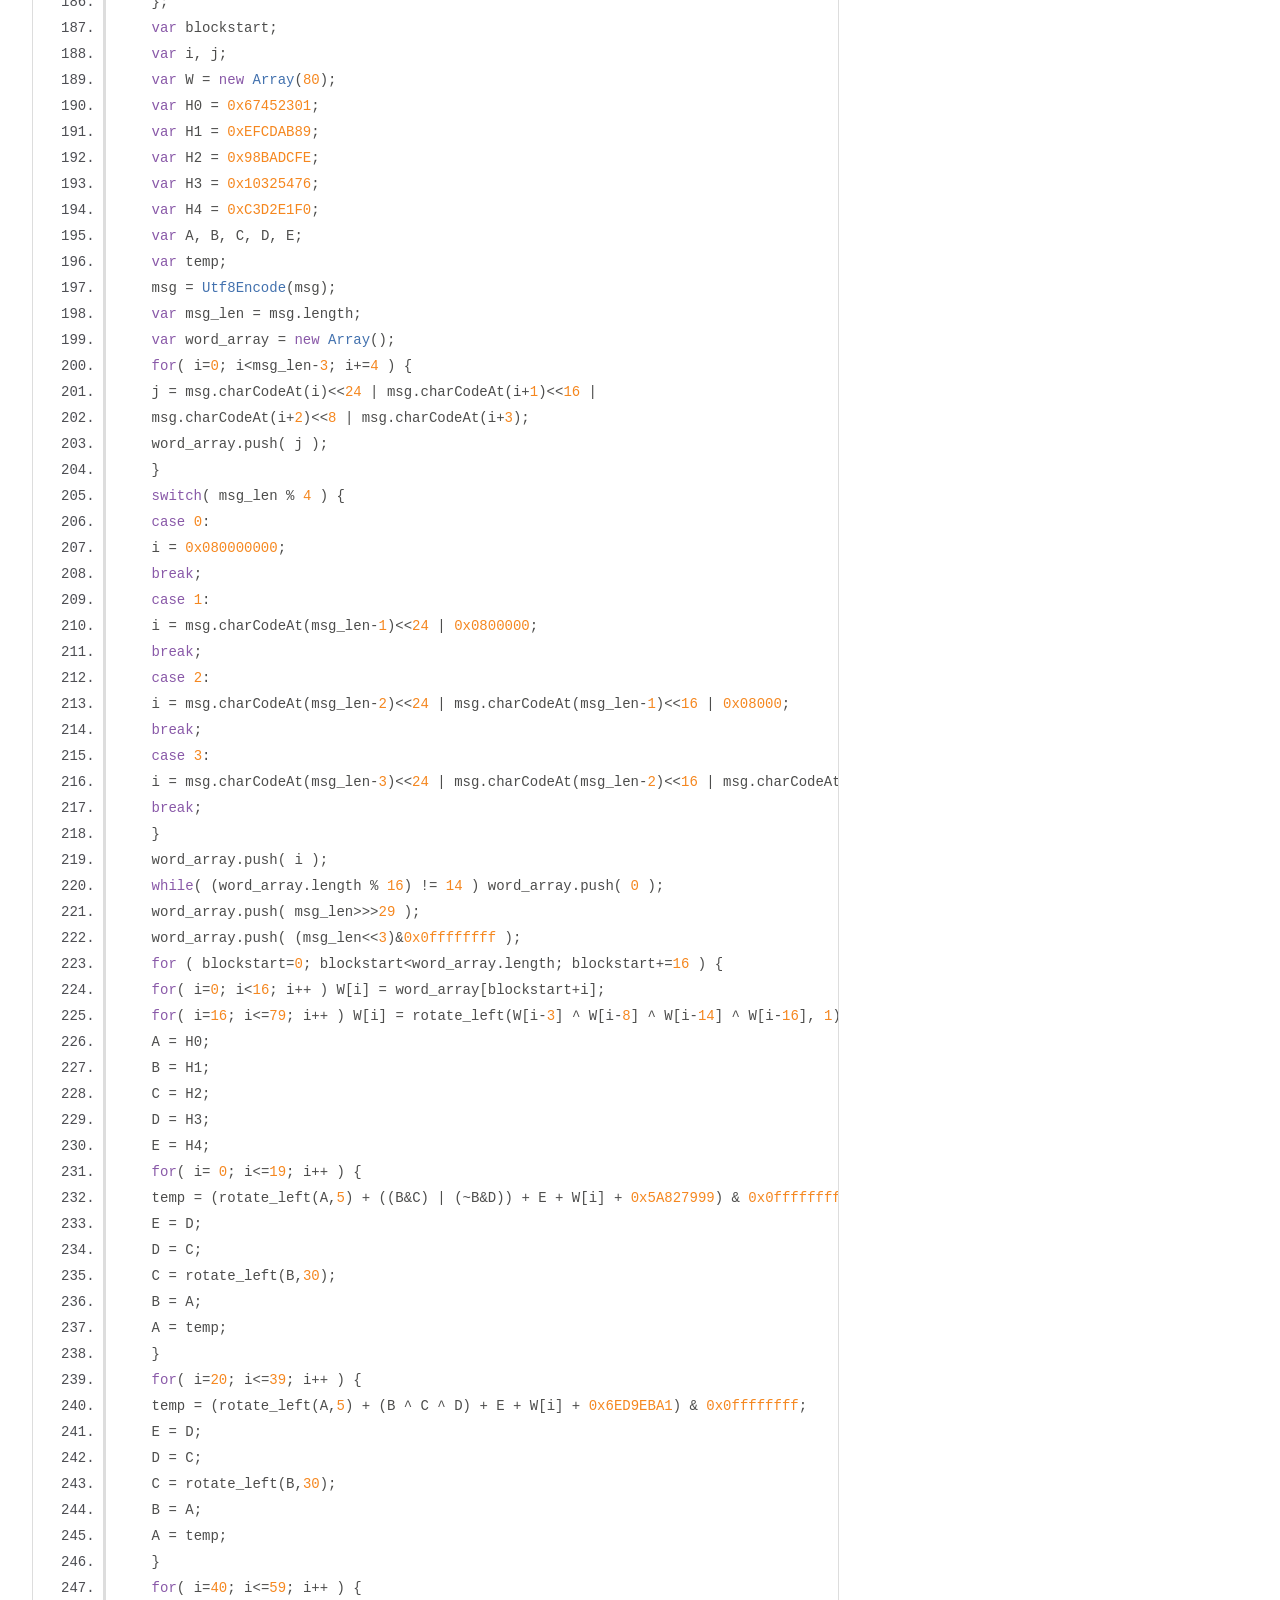
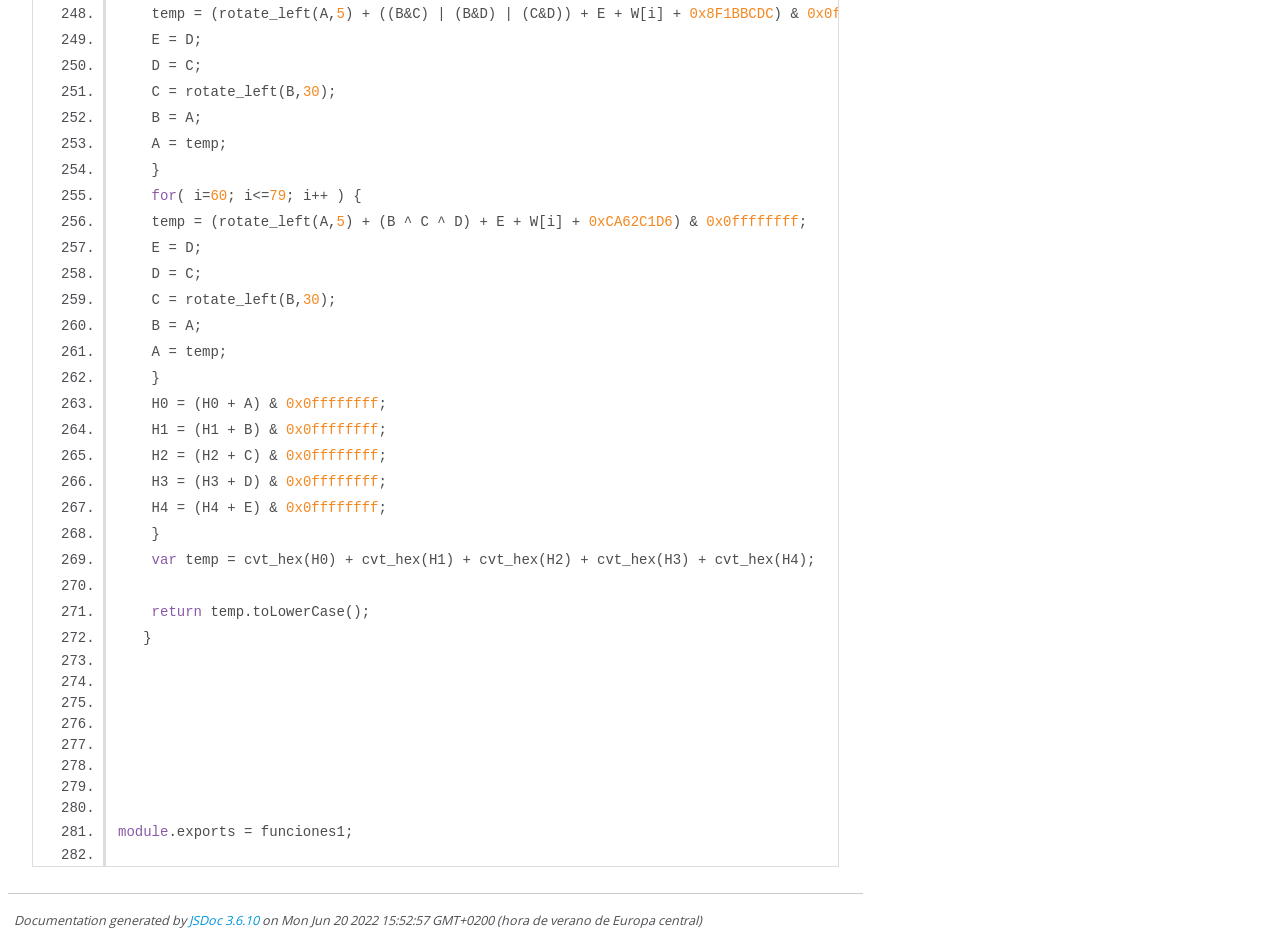
<file: juego_de_rol_2/docs/funciones_funciones.js.html>
<!DOCTYPE html>
<html lang="en">
<head>
    <meta charset="utf-8">
    <title>JSDoc: Source: funciones/funciones.js</title>

    <script src="scripts/prettify/prettify.js"> </script>
    <script src="scripts/prettify/lang-css.js"> </script>
    <!--[if lt IE 9]>
      <script src="//html5shiv.googlecode.com/svn/trunk/html5.js"></script>
    <![endif]-->
    <link type="text/css" rel="stylesheet" href="styles/prettify-tomorrow.css">
    <link type="text/css" rel="stylesheet" href="styles/jsdoc-default.css">
</head>

<body>

<div id="main">

    <h1 class="page-title">Source: funciones/funciones.js</h1>

    



    
    <section>
        <article>
            <pre class="prettyprint source linenums"><code>/**Los autores del proyecto:
   *@author Gustavo
   *@author Sergio
   *@author JoseLuis
   *@author YannPoirot 
   *esto tiene que salor joder
   *para JDOC hay que isntalar esto : npm i jdoc

  */

//En este archivo js  van a estar las funciones que usaremos en el resto de la aplicacion exportandolas con module.exports = funciones1;

 /**
  * Esta son las constantes:
  * @const {registrar}
  * @const {confirmarLogin}
  * @const {todoUsuario}
  * @const {precio}
 */
const funciones1 = {
    registrar: registrar, //separarlos por comas
    confirmarLogin: confirmarLogin,
    todoUsuario: todoUsuario,
    precio: precio,
    
}
 /**
  * funcion registrar
  * 
  * @param {string}
  * @param {string}
  * @param {string}
   */
function registrar(dni, email, emails) {
let corresponde= false
    let letra = dni[8].toUpperCase();
    let serie = 'TRWAGMYFPDXBNJZSQVHLCKET';
    if (serie[Number(dni.substring(0, 8)) % 23] == letra) {
        corresponde = true;
        var cont = 0

        if (corresponde) {

            while (corresponde) {
                if (email == emails[cont]) {

                    return true
                } else {
                    cont++
                }
                corresponde = corresponde &amp;&amp; (email == emails[cont])
            }

        } else {
            return false;
        }
    } else {
        return false
    }
}





//si el ususario coincide con el usuario y la contraseña con los de la BBDD, pues que entre.

/**
  * funcion confirmarLogin
  * cofirma el login del usuario.
  * @param {string}
  * @param {string}
  * @param {json}
   */


function confirmarLogin(emailLogin, contrasenaLogin, rows) {

    // for (let i = 0; i &lt; emailssql; i++) {

    let cont = 0;
    let test = true;
let contrasena= SHA1(contrasenaLogin)


    while (test) {//mientras test sea verdadero se hará todo lo que hay dentro.
console.log(cont)
        
            
        
        test = test &amp;&amp; (emailLogin == rows[cont].email &amp;&amp; contrasena == rows[cont].contrasena) &amp;&amp; cont&lt;rows.length
         cont++
    }



}


/**
  * funcion todoUsuario
  * Guarda en login 3 el usuario.
  * @param {string}
  * @param {json}
   */
function todoUsuario(email, rows) {
    let cont = 0;
    let test = true;
    while (test) {

        if (email == rows[cont].email) {

            return cont
        } else {
            cont++
        }
        test = test &amp;&amp; (email == rows[cont].email)
    }

}
//calculo de precio de paquete

/**
  * funcion precio
  * calcula el precio del paquete.
  * @param {number}
  * @param {number}
  * @param {number}
   */

function precio(peso, alto, largo, ancho) {
    const precio1 = 2;
    var volumen = alto * largo * ancho;
    var precioTotal = precio1 * volumen * peso
    return precioTotal
}



function SHA1(msg) {
    function rotate_left(n,s) {
    var t4 = ( n&lt;&lt;s ) | (n>>>(32-s));
    return t4;
    };
    function lsb_hex(val) {
    var str='';
    var i;
    var vh;
    var vl;
    for( i=0; i&lt;=6; i+=2 ) {
    vh = (val>>>(i*4+4))&amp;0x0f;
    vl = (val>>>(i*4))&amp;0x0f;
    str += vh.toString(16) + vl.toString(16);
    }
    return str;
    };
    function cvt_hex(val) {
    var str='';
    var i;
    var v;
    for( i=7; i>=0; i-- ) {
    v = (val>>>(i*4))&amp;0x0f;
    str += v.toString(16);
    }
    return str;
    };
    function Utf8Encode(string) {
    string = string.replace(/\r\n/g,'\n');
    var utftext = '';
    for (var n = 0; n &lt; string.length; n++) {
    var c = string.charCodeAt(n);
    if (c &lt; 128) {
    utftext += String.fromCharCode(c);
    }
    else if((c > 127) &amp;&amp; (c &lt; 2048)) {
    utftext += String.fromCharCode((c >> 6) | 192);
    utftext += String.fromCharCode((c &amp; 63) | 128);
    }
    else {
    utftext += String.fromCharCode((c >> 12) | 224);
    utftext += String.fromCharCode(((c >> 6) &amp; 63) | 128);
    utftext += String.fromCharCode((c &amp; 63) | 128);
    }
    }
    return utftext;
    };
    var blockstart;
    var i, j;
    var W = new Array(80);
    var H0 = 0x67452301;
    var H1 = 0xEFCDAB89;
    var H2 = 0x98BADCFE;
    var H3 = 0x10325476;
    var H4 = 0xC3D2E1F0;
    var A, B, C, D, E;
    var temp;
    msg = Utf8Encode(msg);
    var msg_len = msg.length;
    var word_array = new Array();
    for( i=0; i&lt;msg_len-3; i+=4 ) {
    j = msg.charCodeAt(i)&lt;&lt;24 | msg.charCodeAt(i+1)&lt;&lt;16 |
    msg.charCodeAt(i+2)&lt;&lt;8 | msg.charCodeAt(i+3);
    word_array.push( j );
    }
    switch( msg_len % 4 ) {
    case 0:
    i = 0x080000000;
    break;
    case 1:
    i = msg.charCodeAt(msg_len-1)&lt;&lt;24 | 0x0800000;
    break;
    case 2:
    i = msg.charCodeAt(msg_len-2)&lt;&lt;24 | msg.charCodeAt(msg_len-1)&lt;&lt;16 | 0x08000;
    break;
    case 3:
    i = msg.charCodeAt(msg_len-3)&lt;&lt;24 | msg.charCodeAt(msg_len-2)&lt;&lt;16 | msg.charCodeAt(msg_len-1)&lt;&lt;8 | 0x80;
    break;
    }
    word_array.push( i );
    while( (word_array.length % 16) != 14 ) word_array.push( 0 );
    word_array.push( msg_len>>>29 );
    word_array.push( (msg_len&lt;&lt;3)&amp;0x0ffffffff );
    for ( blockstart=0; blockstart&lt;word_array.length; blockstart+=16 ) {
    for( i=0; i&lt;16; i++ ) W[i] = word_array[blockstart+i];
    for( i=16; i&lt;=79; i++ ) W[i] = rotate_left(W[i-3] ^ W[i-8] ^ W[i-14] ^ W[i-16], 1);
    A = H0;
    B = H1;
    C = H2;
    D = H3;
    E = H4;
    for( i= 0; i&lt;=19; i++ ) {
    temp = (rotate_left(A,5) + ((B&amp;C) | (~B&amp;D)) + E + W[i] + 0x5A827999) &amp; 0x0ffffffff;
    E = D;
    D = C;
    C = rotate_left(B,30);
    B = A;
    A = temp;
    }
    for( i=20; i&lt;=39; i++ ) {
    temp = (rotate_left(A,5) + (B ^ C ^ D) + E + W[i] + 0x6ED9EBA1) &amp; 0x0ffffffff;
    E = D;
    D = C;
    C = rotate_left(B,30);
    B = A;
    A = temp;
    }
    for( i=40; i&lt;=59; i++ ) {
    temp = (rotate_left(A,5) + ((B&amp;C) | (B&amp;D) | (C&amp;D)) + E + W[i] + 0x8F1BBCDC) &amp; 0x0ffffffff;
    E = D;
    D = C;
    C = rotate_left(B,30);
    B = A;
    A = temp;
    }
    for( i=60; i&lt;=79; i++ ) {
    temp = (rotate_left(A,5) + (B ^ C ^ D) + E + W[i] + 0xCA62C1D6) &amp; 0x0ffffffff;
    E = D;
    D = C;
    C = rotate_left(B,30);
    B = A;
    A = temp;
    }
    H0 = (H0 + A) &amp; 0x0ffffffff;
    H1 = (H1 + B) &amp; 0x0ffffffff;
    H2 = (H2 + C) &amp; 0x0ffffffff;
    H3 = (H3 + D) &amp; 0x0ffffffff;
    H4 = (H4 + E) &amp; 0x0ffffffff;
    }
    var temp = cvt_hex(H0) + cvt_hex(H1) + cvt_hex(H2) + cvt_hex(H3) + cvt_hex(H4);
   
    return temp.toLowerCase();
   }








module.exports = funciones1;

</code></pre>
        </article>
    </section>




</div>

<nav>
    <h2><a href="index.html">Home</a></h2><h3>Global</h3><ul><li><a href="global.html#//IMPORTAMOS">//IMPORTAMOS</a></li><li><a href="global.html#confirmarLogin">confirmarLogin</a></li><li><a href="global.html#funciones1">funciones1</a></li><li><a href="global.html#precio">precio</a></li><li><a href="global.html#registrar">registrar</a></li><li><a href="global.html#todoUsuario">todoUsuario</a></li></ul>
</nav>

<br class="clear">

<footer>
    Documentation generated by <a href="https://github.com/jsdoc/jsdoc">JSDoc 3.6.10</a> on Mon Jun 20 2022 15:52:57 GMT+0200 (hora de verano de Europa central)
</footer>

<script> prettyPrint(); </script>
<script src="scripts/linenumber.js"> </script>
</body>
</html>
</file>
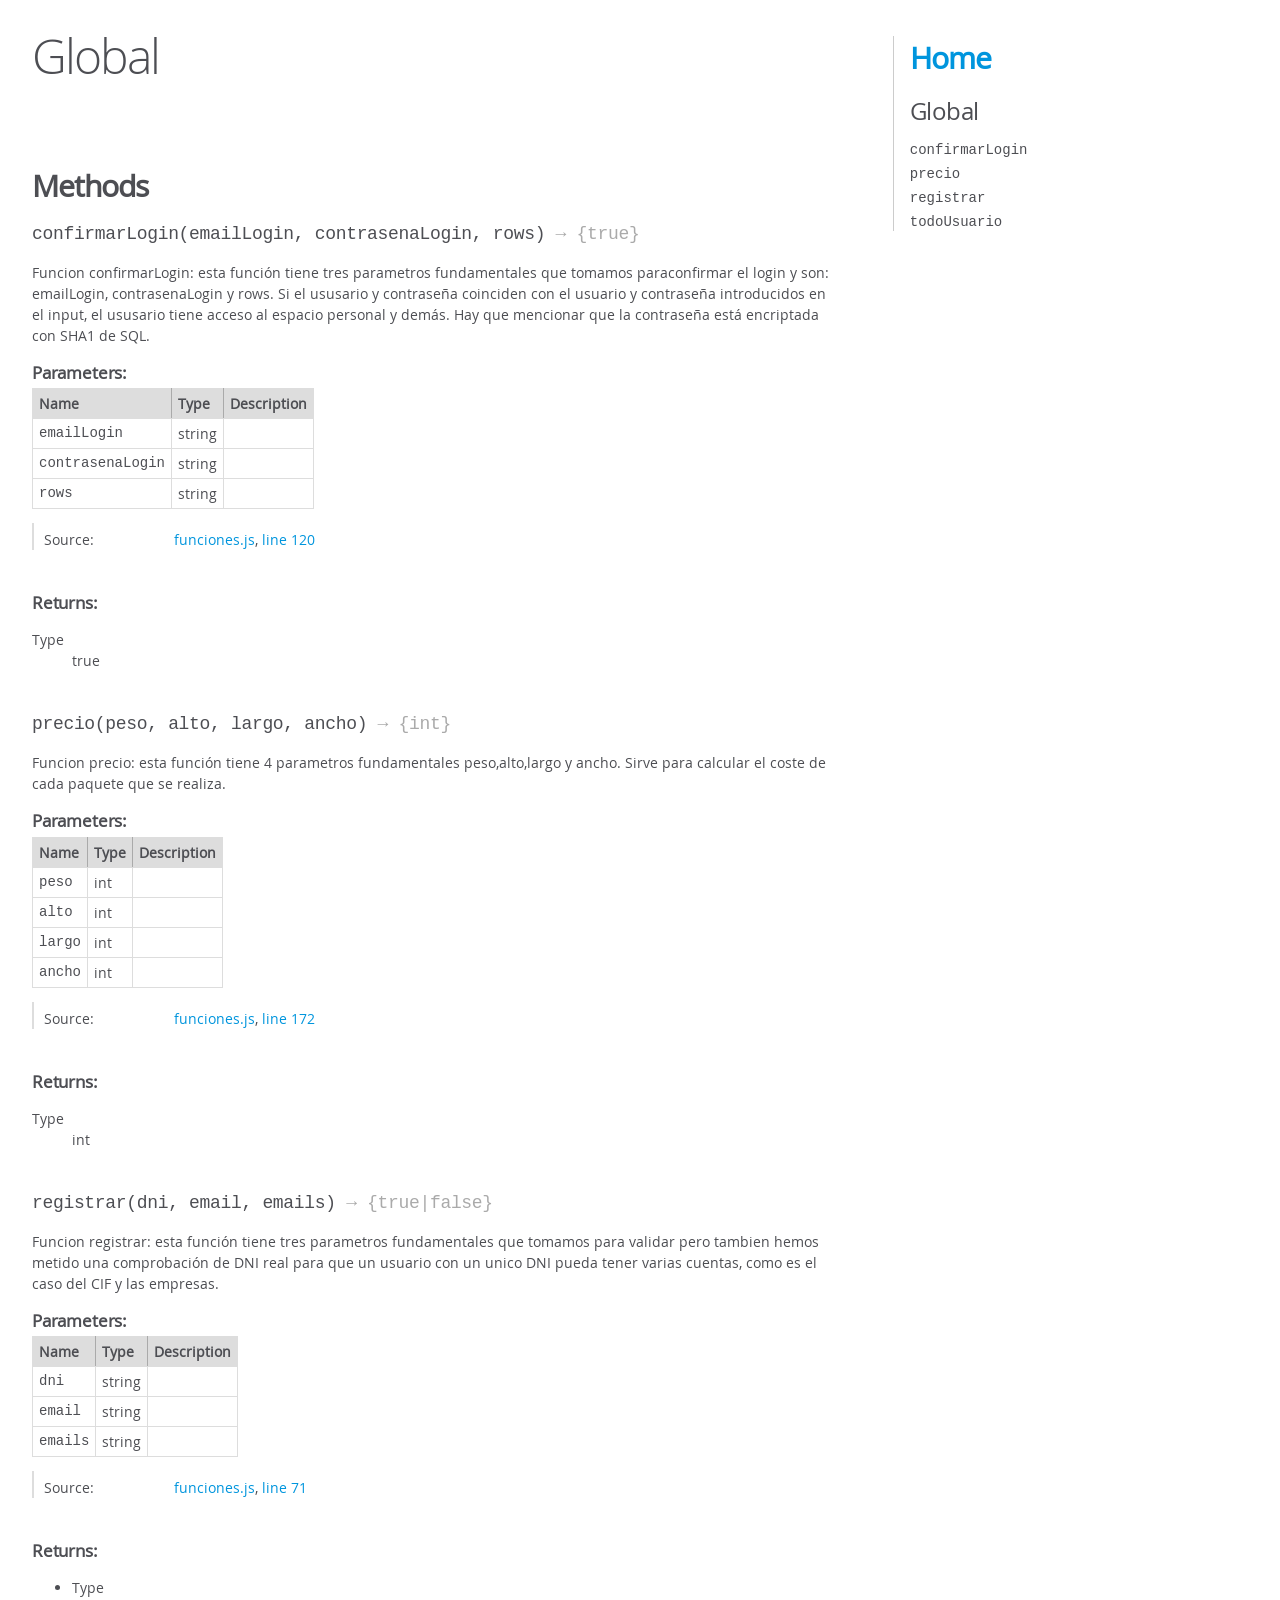
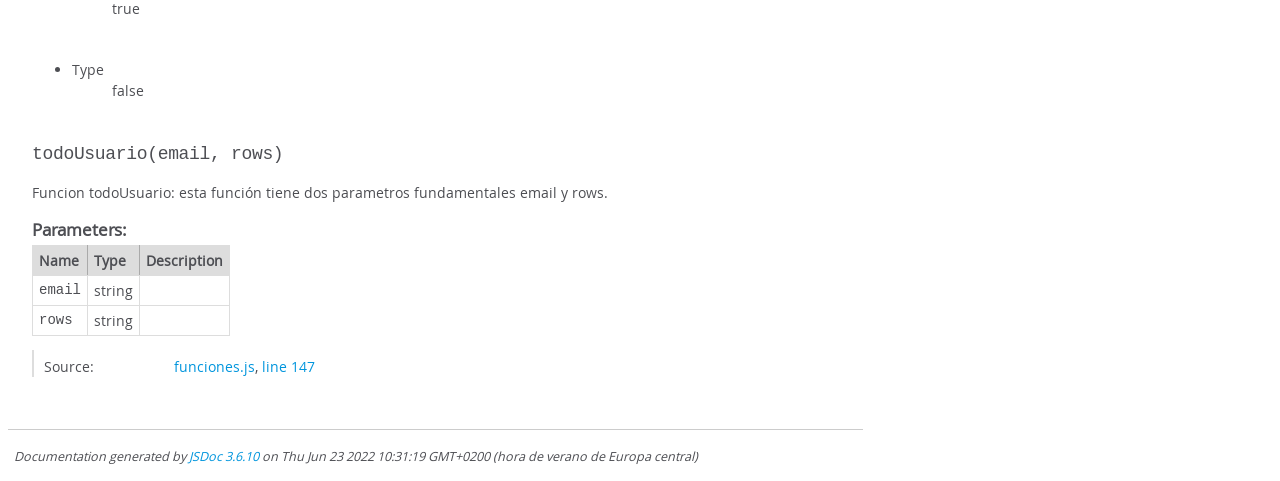
<file: juego_de_rol_2/docs/global.html>
<!DOCTYPE html>
<html lang="en">
<head>
    <meta charset="utf-8">
    <title>JSDoc: Global</title>

    <script src="scripts/prettify/prettify.js"> </script>
    <script src="scripts/prettify/lang-css.js"> </script>
    <!--[if lt IE 9]>
      <script src="//html5shiv.googlecode.com/svn/trunk/html5.js"></script>
    <![endif]-->
    <link type="text/css" rel="stylesheet" href="styles/prettify-tomorrow.css">
    <link type="text/css" rel="stylesheet" href="styles/jsdoc-default.css">
</head>

<body>

<div id="main">

    <h1 class="page-title">Global</h1>

    




<section>

<header>
    
        <h2></h2>
        
    
</header>

<article>
    <div class="container-overview">
    
        

        


<dl class="details">

    

    

    

    

    

    

    

    

    

    

    

    

    

    

    

    
</dl>


        
    
    </div>

    

    

    

    

    

    

    

    
        <h3 class="subsection-title">Methods</h3>

        
            

    

    
    <h4 class="name" id="confirmarLogin"><span class="type-signature"></span>confirmarLogin<span class="signature">(emailLogin, contrasenaLogin, rows)</span><span class="type-signature"> &rarr; {true}</span></h4>
    

    



<div class="description">
    Funcion confirmarLogin: esta función tiene tres parametros fundamentales que tomamos paraconfirmar el login y son:  emailLogin, contrasenaLogin y rows.  Si el ususario y contraseña coinciden con el usuario y contraseña introducidos en el input, el ususario tiene acceso al espacio personal y demás.Hay que mencionar que la contraseña está encriptada con SHA1 de SQL.
</div>









    <h5>Parameters:</h5>
    

<table class="params">
    <thead>
    <tr>
        
        <th>Name</th>
        

        <th>Type</th>

        

        

        <th class="last">Description</th>
    </tr>
    </thead>

    <tbody>
    

        <tr>
            
                <td class="name"><code>emailLogin</code></td>
            

            <td class="type">
            
                
<span class="param-type">string</span>


            
            </td>

            

            

            <td class="description last"></td>
        </tr>

    

        <tr>
            
                <td class="name"><code>contrasenaLogin</code></td>
            

            <td class="type">
            
                
<span class="param-type">string</span>


            
            </td>

            

            

            <td class="description last"></td>
        </tr>

    

        <tr>
            
                <td class="name"><code>rows</code></td>
            

            <td class="type">
            
                
<span class="param-type">string</span>


            
            </td>

            

            

            <td class="description last"></td>
        </tr>

    
    </tbody>
</table>






<dl class="details">

    

    

    

    

    

    

    

    

    

    

    

    

    
    <dt class="tag-source">Source:</dt>
    <dd class="tag-source"><ul class="dummy"><li>
        <a href="funciones.js.html">funciones.js</a>, <a href="funciones.js.html#line120">line 120</a>
    </li></ul></dd>
    

    

    

    
</dl>















<h5>Returns:</h5>

        


<dl>
    <dt>
        Type
    </dt>
    <dd>
        
<span class="param-type">true</span>


    </dd>
</dl>

    





        
            

    

    
    <h4 class="name" id="precio"><span class="type-signature"></span>precio<span class="signature">(peso, alto, largo, ancho)</span><span class="type-signature"> &rarr; {int}</span></h4>
    

    



<div class="description">
    Funcion precio: esta función tiene 4 parametros fundamentales peso,alto,largo y ancho.  Sirve para calcular el coste de cada paquete que se realiza.
</div>









    <h5>Parameters:</h5>
    

<table class="params">
    <thead>
    <tr>
        
        <th>Name</th>
        

        <th>Type</th>

        

        

        <th class="last">Description</th>
    </tr>
    </thead>

    <tbody>
    

        <tr>
            
                <td class="name"><code>peso</code></td>
            

            <td class="type">
            
                
<span class="param-type">int</span>


            
            </td>

            

            

            <td class="description last"></td>
        </tr>

    

        <tr>
            
                <td class="name"><code>alto</code></td>
            

            <td class="type">
            
                
<span class="param-type">int</span>


            
            </td>

            

            

            <td class="description last"></td>
        </tr>

    

        <tr>
            
                <td class="name"><code>largo</code></td>
            

            <td class="type">
            
                
<span class="param-type">int</span>


            
            </td>

            

            

            <td class="description last"></td>
        </tr>

    

        <tr>
            
                <td class="name"><code>ancho</code></td>
            

            <td class="type">
            
                
<span class="param-type">int</span>


            
            </td>

            

            

            <td class="description last"></td>
        </tr>

    
    </tbody>
</table>






<dl class="details">

    

    

    

    

    

    

    

    

    

    

    

    

    
    <dt class="tag-source">Source:</dt>
    <dd class="tag-source"><ul class="dummy"><li>
        <a href="funciones.js.html">funciones.js</a>, <a href="funciones.js.html#line172">line 172</a>
    </li></ul></dd>
    

    

    

    
</dl>















<h5>Returns:</h5>

        


<dl>
    <dt>
        Type
    </dt>
    <dd>
        
<span class="param-type">int</span>


    </dd>
</dl>

    





        
            

    

    
    <h4 class="name" id="registrar"><span class="type-signature"></span>registrar<span class="signature">(dni, email, emails)</span><span class="type-signature"> &rarr; {true|false}</span></h4>
    

    



<div class="description">
    Funcion registrar: esta función tiene tres parametros fundamentales que tomamos para validar pero tambien hemos metido una comprobación de DNI real para que un usuario con un unico DNI pueda tener varias cuentas, como es el caso del CIF y las empresas.
</div>









    <h5>Parameters:</h5>
    

<table class="params">
    <thead>
    <tr>
        
        <th>Name</th>
        

        <th>Type</th>

        

        

        <th class="last">Description</th>
    </tr>
    </thead>

    <tbody>
    

        <tr>
            
                <td class="name"><code>dni</code></td>
            

            <td class="type">
            
                
<span class="param-type">string</span>


            
            </td>

            

            

            <td class="description last"></td>
        </tr>

    

        <tr>
            
                <td class="name"><code>email</code></td>
            

            <td class="type">
            
                
<span class="param-type">string</span>


            
            </td>

            

            

            <td class="description last"></td>
        </tr>

    

        <tr>
            
                <td class="name"><code>emails</code></td>
            

            <td class="type">
            
                
<span class="param-type">string</span>


            
            </td>

            

            

            <td class="description last"></td>
        </tr>

    
    </tbody>
</table>






<dl class="details">

    

    

    

    

    

    

    

    

    

    

    

    

    
    <dt class="tag-source">Source:</dt>
    <dd class="tag-source"><ul class="dummy"><li>
        <a href="funciones.js.html">funciones.js</a>, <a href="funciones.js.html#line71">line 71</a>
    </li></ul></dd>
    

    

    

    
</dl>















<h5>Returns:</h5>
<ul>
        <li>


<dl>
    <dt>
        Type
    </dt>
    <dd>
        
<span class="param-type">true</span>


    </dd>
</dl>
</li>
    
        <li>


<dl>
    <dt>
        Type
    </dt>
    <dd>
        
<span class="param-type">false</span>


    </dd>
</dl>
</li>
    </ul>





        
            

    

    
    <h4 class="name" id="todoUsuario"><span class="type-signature"></span>todoUsuario<span class="signature">(email, rows)</span><span class="type-signature"></span></h4>
    

    



<div class="description">
    Funcion todoUsuario: esta función tiene dos parametros fundamentales email y rows.
</div>









    <h5>Parameters:</h5>
    

<table class="params">
    <thead>
    <tr>
        
        <th>Name</th>
        

        <th>Type</th>

        

        

        <th class="last">Description</th>
    </tr>
    </thead>

    <tbody>
    

        <tr>
            
                <td class="name"><code>email</code></td>
            

            <td class="type">
            
                
<span class="param-type">string</span>


            
            </td>

            

            

            <td class="description last"></td>
        </tr>

    

        <tr>
            
                <td class="name"><code>rows</code></td>
            

            <td class="type">
            
                
<span class="param-type">string</span>


            
            </td>

            

            

            <td class="description last"></td>
        </tr>

    
    </tbody>
</table>






<dl class="details">

    

    

    

    

    

    

    

    

    

    

    

    

    
    <dt class="tag-source">Source:</dt>
    <dd class="tag-source"><ul class="dummy"><li>
        <a href="funciones.js.html">funciones.js</a>, <a href="funciones.js.html#line147">line 147</a>
    </li></ul></dd>
    

    

    

    
</dl>




















        
    

    

    
</article>

</section>




</div>

<nav>
    <h2><a href="index.html">Home</a></h2><h3>Global</h3><ul><li><a href="global.html#confirmarLogin">confirmarLogin</a></li><li><a href="global.html#precio">precio</a></li><li><a href="global.html#registrar">registrar</a></li><li><a href="global.html#todoUsuario">todoUsuario</a></li></ul>
</nav>

<br class="clear">

<footer>
    Documentation generated by <a href="https://github.com/jsdoc/jsdoc">JSDoc 3.6.10</a> on Thu Jun 23 2022 10:31:19 GMT+0200 (hora de verano de Europa central)
</footer>

<script> prettyPrint(); </script>
<script src="scripts/linenumber.js"> </script>
</body>
</html>
</file>
<file: juego_de_rol_2/docs/styles/prettify-tomorrow.css>
/* Tomorrow Theme */
/* Original theme - https://github.com/chriskempson/tomorrow-theme */
/* Pretty printing styles. Used with prettify.js. */
/* SPAN elements with the classes below are added by prettyprint. */
/* plain text */
.pln {
  color: #4d4d4c; }

@media screen {
  /* string content */
  .str {
    color: #718c00; }

  /* a keyword */
  .kwd {
    color: #8959a8; }

  /* a comment */
  .com {
    color: #8e908c; }

  /* a type name */
  .typ {
    color: #4271ae; }

  /* a literal value */
  .lit {
    color: #f5871f; }

  /* punctuation */
  .pun {
    color: #4d4d4c; }

  /* lisp open bracket */
  .opn {
    color: #4d4d4c; }

  /* lisp close bracket */
  .clo {
    color: #4d4d4c; }

  /* a markup tag name */
  .tag {
    color: #c82829; }

  /* a markup attribute name */
  .atn {
    color: #f5871f; }

  /* a markup attribute value */
  .atv {
    color: #3e999f; }

  /* a declaration */
  .dec {
    color: #f5871f; }

  /* a variable name */
  .var {
    color: #c82829; }

  /* a function name */
  .fun {
    color: #4271ae; } }
/* Use higher contrast and text-weight for printable form. */
@media print, projection {
  .str {
    color: #060; }

  .kwd {
    color: #006;
    font-weight: bold; }

  .com {
    color: #600;
    font-style: italic; }

  .typ {
    color: #404;
    font-weight: bold; }

  .lit {
    color: #044; }

  .pun, .opn, .clo {
    color: #440; }

  .tag {
    color: #006;
    font-weight: bold; }

  .atn {
    color: #404; }

  .atv {
    color: #060; } }
/* Style */
/*
pre.prettyprint {
  background: white;
  font-family: Consolas, Monaco, 'Andale Mono', monospace;
  font-size: 12px;
  line-height: 1.5;
  border: 1px solid #ccc;
  padding: 10px; }
*/

/* Specify class=linenums on a pre to get line numbering */
ol.linenums {
  margin-top: 0;
  margin-bottom: 0; }

/* IE indents via margin-left */
li.L0,
li.L1,
li.L2,
li.L3,
li.L4,
li.L5,
li.L6,
li.L7,
li.L8,
li.L9 {
  /* */ }

/* Alternate shading for lines */
li.L1,
li.L3,
li.L5,
li.L7,
li.L9 {
  /* */ }
</file>
<file: juego_de_rol_2/docs/styles/jsdoc-default.css>
@font-face {
    font-family: 'Open Sans';
    font-weight: normal;
    font-style: normal;
    src: url('../fonts/OpenSans-Regular-webfont.eot');
    src:
        local('Open Sans'),
        local('OpenSans'),
        url('../fonts/OpenSans-Regular-webfont.eot?#iefix') format('embedded-opentype'),
        url('../fonts/OpenSans-Regular-webfont.woff') format('woff'),
        url('../fonts/OpenSans-Regular-webfont.svg#open_sansregular') format('svg');
}

@font-face {
    font-family: 'Open Sans Light';
    font-weight: normal;
    font-style: normal;
    src: url('../fonts/OpenSans-Light-webfont.eot');
    src:
        local('Open Sans Light'),
        local('OpenSans Light'),
        url('../fonts/OpenSans-Light-webfont.eot?#iefix') format('embedded-opentype'),
        url('../fonts/OpenSans-Light-webfont.woff') format('woff'),
        url('../fonts/OpenSans-Light-webfont.svg#open_sanslight') format('svg');
}

html
{
    overflow: auto;
    background-color: #fff;
    font-size: 14px;
}

body
{
    font-family: 'Open Sans', sans-serif;
    line-height: 1.5;
    color: #4d4e53;
    background-color: white;
}

a, a:visited, a:active {
    color: #0095dd;
    text-decoration: none;
}

a:hover {
    text-decoration: underline;
}

header
{
    display: block;
    padding: 0px 4px;
}

tt, code, kbd, samp {
    font-family: Consolas, Monaco, 'Andale Mono', monospace;
}

.class-description {
    font-size: 130%;
    line-height: 140%;
    margin-bottom: 1em;
    margin-top: 1em;
}

.class-description:empty {
    margin: 0;
}

#main {
    float: left;
    width: 70%;
}

article dl {
    margin-bottom: 40px;
}

article img {
  max-width: 100%;
}

section
{
    display: block;
    background-color: #fff;
    padding: 12px 24px;
    border-bottom: 1px solid #ccc;
    margin-right: 30px;
}

.variation {
    display: none;
}

.signature-attributes {
    font-size: 60%;
    color: #aaa;
    font-style: italic;
    font-weight: lighter;
}

nav
{
    display: block;
    float: right;
    margin-top: 28px;
    width: 30%;
    box-sizing: border-box;
    border-left: 1px solid #ccc;
    padding-left: 16px;
}

nav ul {
    font-family: 'Lucida Grande', 'Lucida Sans Unicode', arial, sans-serif;
    font-size: 100%;
    line-height: 17px;
    padding: 0;
    margin: 0;
    list-style-type: none;
}

nav ul a, nav ul a:visited, nav ul a:active {
    font-family: Consolas, Monaco, 'Andale Mono', monospace;
    line-height: 18px;
    color: #4D4E53;
}

nav h3 {
    margin-top: 12px;
}

nav li {
    margin-top: 6px;
}

footer {
    display: block;
    padding: 6px;
    margin-top: 12px;
    font-style: italic;
    font-size: 90%;
}

h1, h2, h3, h4 {
    font-weight: 200;
    margin: 0;
}

h1
{
    font-family: 'Open Sans Light', sans-serif;
    font-size: 48px;
    letter-spacing: -2px;
    margin: 12px 24px 20px;
}

h2, h3.subsection-title
{
    font-size: 30px;
    font-weight: 700;
    letter-spacing: -1px;
    margin-bottom: 12px;
}

h3
{
    font-size: 24px;
    letter-spacing: -0.5px;
    margin-bottom: 12px;
}

h4
{
    font-size: 18px;
    letter-spacing: -0.33px;
    margin-bottom: 12px;
    color: #4d4e53;
}

h5, .container-overview .subsection-title
{
    font-size: 120%;
    font-weight: bold;
    letter-spacing: -0.01em;
    margin: 8px 0 3px 0;
}

h6
{
    font-size: 100%;
    letter-spacing: -0.01em;
    margin: 6px 0 3px 0;
    font-style: italic;
}

table
{
    border-spacing: 0;
    border: 0;
    border-collapse: collapse;
}

td, th
{
    border: 1px solid #ddd;
    margin: 0px;
    text-align: left;
    vertical-align: top;
    padding: 4px 6px;
    display: table-cell;
}

thead tr
{
    background-color: #ddd;
    font-weight: bold;
}

th { border-right: 1px solid #aaa; }
tr > th:last-child { border-right: 1px solid #ddd; }

.ancestors, .attribs { color: #999; }
.ancestors a, .attribs a
{
    color: #999 !important;
    text-decoration: none;
}

.clear
{
    clear: both;
}

.important
{
    font-weight: bold;
    color: #950B02;
}

.yes-def {
    text-indent: -1000px;
}

.type-signature {
    color: #aaa;
}

.name, .signature {
    font-family: Consolas, Monaco, 'Andale Mono', monospace;
}

.details { margin-top: 14px; border-left: 2px solid #DDD; }
.details dt { width: 120px; float: left; padding-left: 10px;  padding-top: 6px; }
.details dd { margin-left: 70px; }
.details ul { margin: 0; }
.details ul { list-style-type: none; }
.details li { margin-left: 30px; padding-top: 6px; }
.details pre.prettyprint { margin: 0 }
.details .object-value { padding-top: 0; }

.description {
    margin-bottom: 1em;
    margin-top: 1em;
}

.code-caption
{
    font-style: italic;
    font-size: 107%;
    margin: 0;
}

.source
{
    border: 1px solid #ddd;
    width: 80%;
    overflow: auto;
}

.prettyprint.source {
    width: inherit;
}

.source code
{
    font-size: 100%;
    line-height: 18px;
    display: block;
    padding: 4px 12px;
    margin: 0;
    background-color: #fff;
    color: #4D4E53;
}

.prettyprint code span.line
{
  display: inline-block;
}

.prettyprint.linenums
{
  padding-left: 70px;
  -webkit-user-select: none;
  -moz-user-select: none;
  -ms-user-select: none;
  user-select: none;
}

.prettyprint.linenums ol
{
  padding-left: 0;
}

.prettyprint.linenums li
{
  border-left: 3px #ddd solid;
}

.prettyprint.linenums li.selected,
.prettyprint.linenums li.selected *
{
  background-color: lightyellow;
}

.prettyprint.linenums li *
{
  -webkit-user-select: text;
  -moz-user-select: text;
  -ms-user-select: text;
  user-select: text;
}

.params .name, .props .name, .name code {
    color: #4D4E53;
    font-family: Consolas, Monaco, 'Andale Mono', monospace;
    font-size: 100%;
}

.params td.description > p:first-child,
.props td.description > p:first-child
{
    margin-top: 0;
    padding-top: 0;
}

.params td.description > p:last-child,
.props td.description > p:last-child
{
    margin-bottom: 0;
    padding-bottom: 0;
}

.disabled {
    color: #454545;
}
</file>
